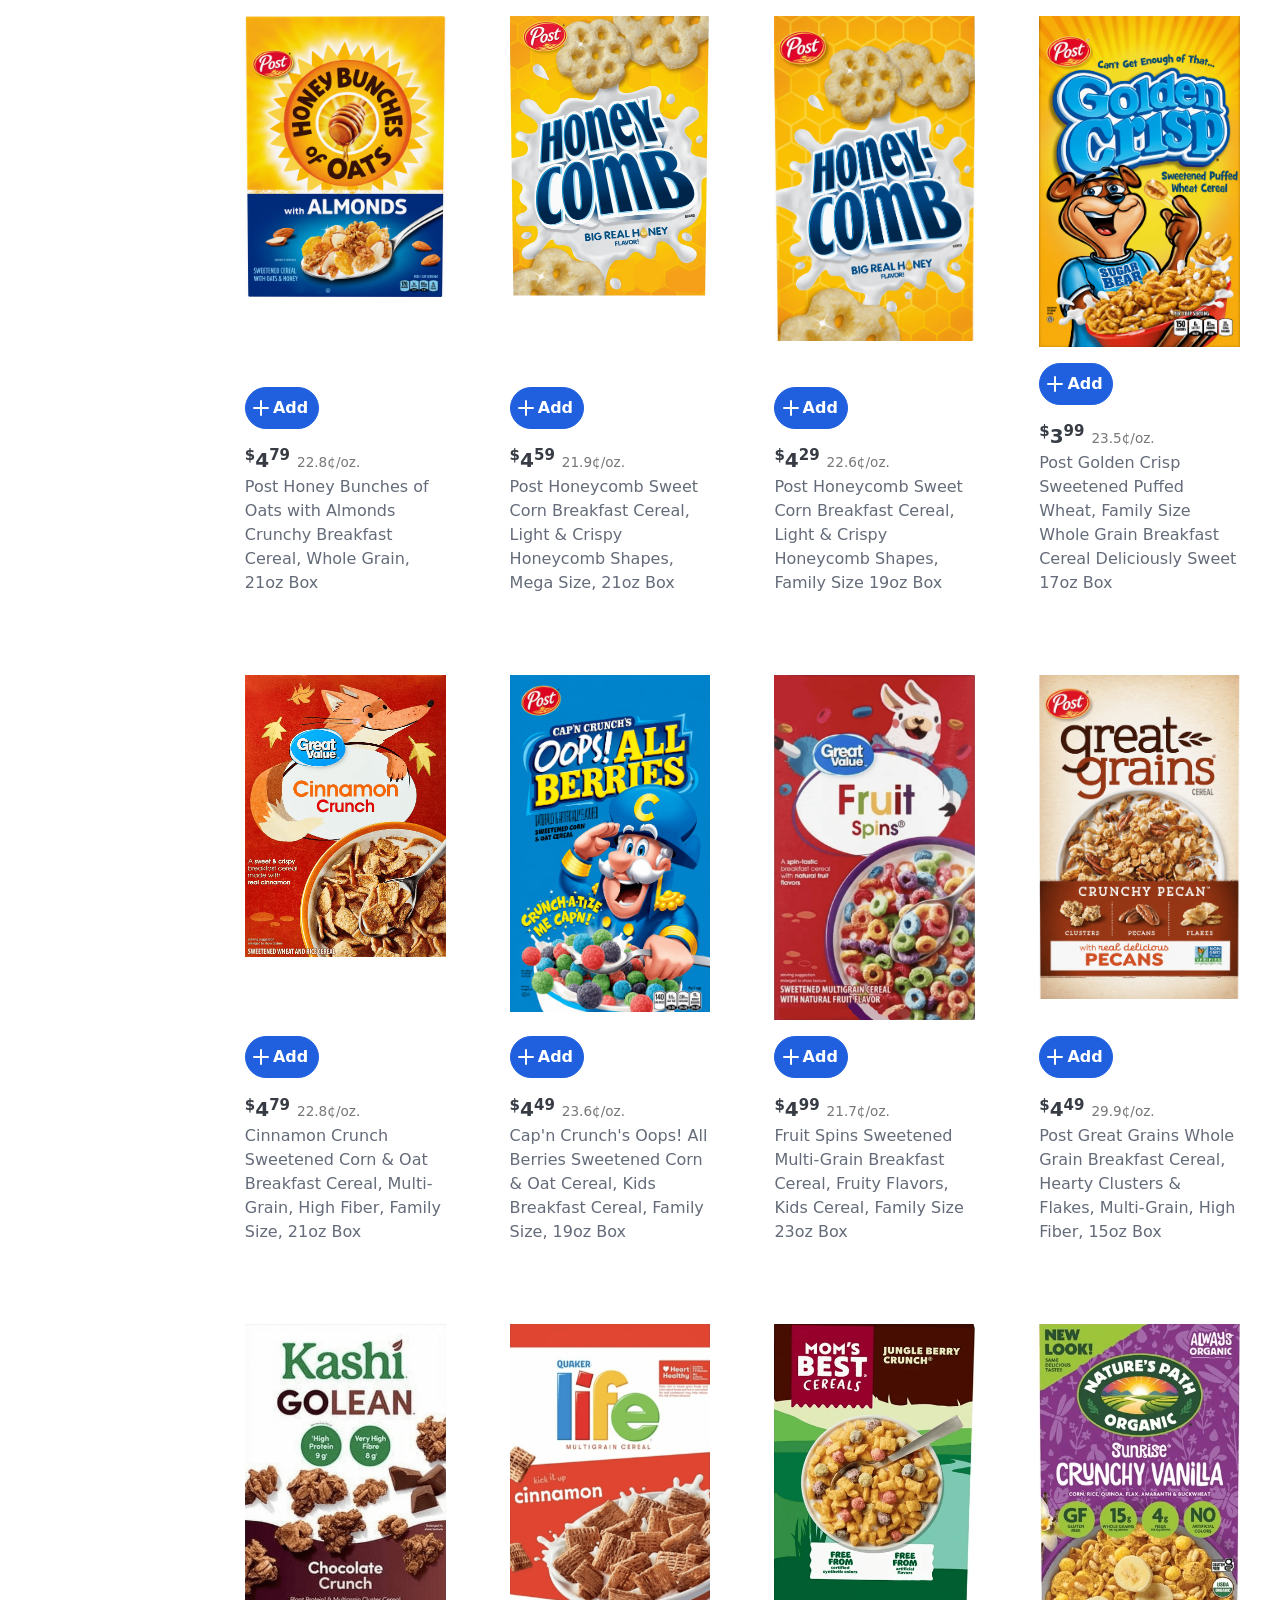
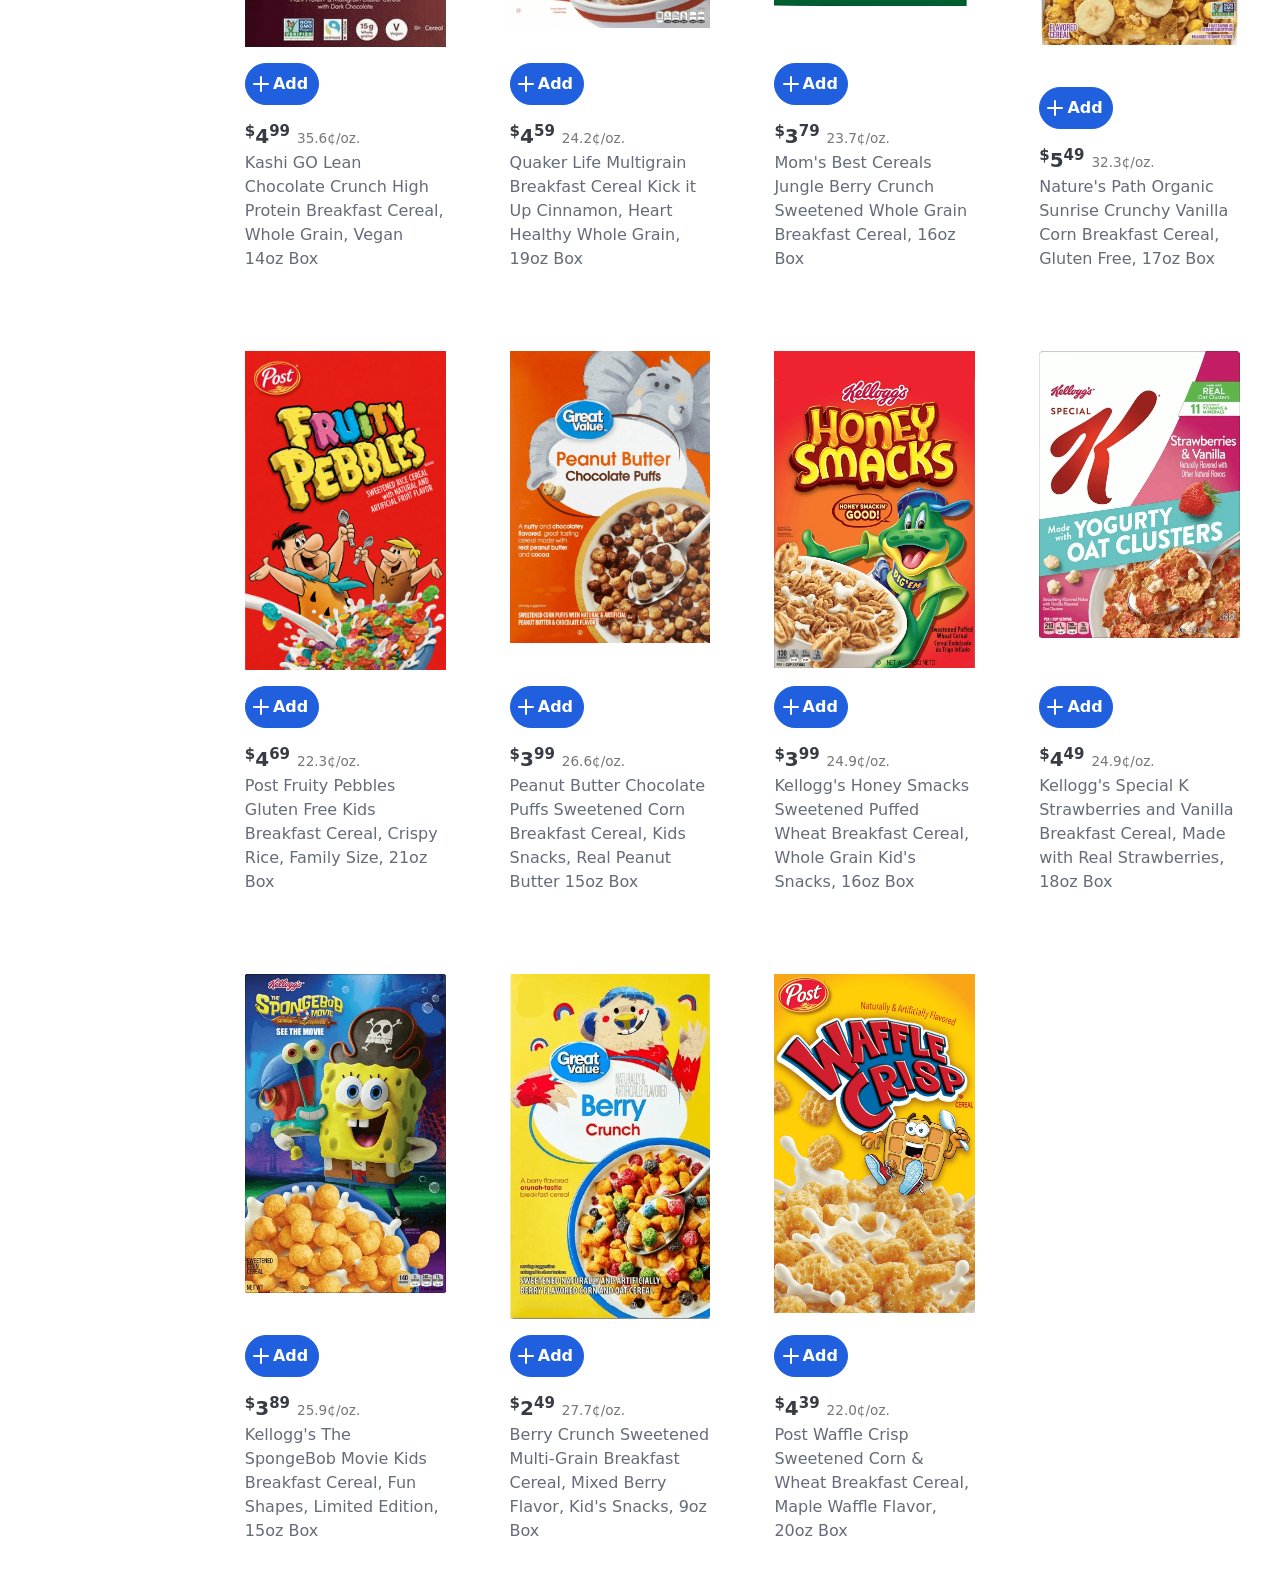
<file: pages/all.html>
<!doctype html>
<html lang="en" data-theme="light">
  <head>
    <meta charset="utf-8">
    <meta name="viewport" content="width=device-width, initial-scale=1">
    <meta name="color-scheme" content="light dark">
    <link rel="stylesheet" href="../css/pico.blue.min.css">
    <link rel="stylesheet" href="../css/custom.css">
    <title>All Products | Cereal Buy</title>
  </head>
  <body>
    <main class="container">
      <section class="autogrid">
        <div>
          <img src="../img/bunches.png" alt="image of a box of Honey Bunches of Oats with Almonds cereal">
          <hgroup>
            <button>
              <svg xmlns="http://www.w3.org/2000/svg" width="24" height="24" viewBox="0 0 24 24" fill="none" stroke="currentColor" stroke-width="2" stroke-linecap="round" stroke-linejoin="round" class="feather feather-plus">
                <line x1="12" y1="5" x2="12" y2="19"></line>
                <line x1="5" y1="12" x2="19" y2="12"></line>
              </svg>
              Add
            </button>
            <p>
              <span class="price">
                <sup>&dollar;</sup>4<sup>79</sup>
              </span>
              <span class="unit">
                  22.8&cent;/oz.
              </span>
            </p>
            <p>Post Honey Bunches of Oats with Almonds Crunchy Breakfast Cereal, Whole Grain, 21oz Box</p>
          </hgroup>
        </div><!--end.bunches-->
        <div>
          <img src="../img/comb10.png" alt="image of a box of Honeycomb cereal">
          <hgroup>
            <button>
              <svg xmlns="http://www.w3.org/2000/svg" width="24" height="24" viewBox="0 0 24 24" fill="none" stroke="currentColor" stroke-width="2" stroke-linecap="round" stroke-linejoin="round" class="feather feather-plus">
                <line x1="12" y1="5" x2="12" y2="19"></line>
                <line x1="5" y1="12" x2="19" y2="12"></line>
              </svg>
              Add
            </button>
            <p>
              <span class="price">
                <sup>&dollar;</sup>4<sup>59</sup>
              </span>
              <span class="unit">
                21.9&cent;/oz.
              </span>
            </p>
            <p>Post Honeycomb Sweet Corn Breakfast Cereal, Light & Crispy Honeycomb Shapes, Mega Size, 21oz Box</p>
          </hgroup>
        </div><!--end.comb10.png-->
        <div>
          <img src="../img/comb19.png" alt="image of a box of Honey Comb cereal">
          <hgroup>
            <button>
              <svg xmlns="http://www.w3.org/2000/svg" width="24" height="24" viewBox="0 0 24 24" fill="none" stroke="currentColor" stroke-width="2" stroke-linecap="round" stroke-linejoin="round" class="feather feather-plus">
                <line x1="12" y1="5" x2="12" y2="19"></line>
                <line x1="5" y1="12" x2="19" y2="12"></line>
              </svg>
              Add
            </button>
            <p>
              <span class="price">
                <sup>&dollar;</sup>4<sup>29</sup>
              </span>
              <span class="unit">
                22.6&cent;/oz.
              </span>
            </p>
            <p>Post Honeycomb Sweet Corn Breakfast Cereal, Light & Crispy Honeycomb Shapes, Family Size 19oz Box</p>
          </hgroup>
        </div><!--end.comb19.png-->
        <div>
          <img src="../img/crisp.png" alt="image of a box of Golden Crisp cereal">
          <hgroup>
            <button>
              <svg xmlns="http://www.w3.org/2000/svg" width="24" height="24" viewBox="0 0 24 24" fill="none" stroke="currentColor" stroke-width="2" stroke-linecap="round" stroke-linejoin="round" class="feather feather-plus">
                <line x1="12" y1="5" x2="12" y2="19"></line>
                <line x1="5" y1="12" x2="19" y2="12"></line>
              </svg>
              Add
            </button>
            <p>
              <span class="price">
                <sup>&dollar;</sup>3<sup>99</sup>
              </span>
              <span class="unit">
                23.5&cent;/oz.
              </span>
            </p>
            <p>Post Golden Crisp Sweetened Puffed Wheat, Family Size Whole Grain Breakfast Cereal Deliciously Sweet 17oz Box</p>
          </hgroup>
        </div><!--end.crisp.png-->
        <!-- 
        -->
        <!--end ofrow1
        -->
        <div>
          <img src="../img/crunch.png" alt="image of a box of Cinnamon Crunch cereal">
          <hgroup>
            <button>
              <svg xmlns="http://www.w3.org/2000/svg" width="24" height="24" viewBox="0 0 24 24" fill="none" stroke="currentColor" stroke-width="2" stroke-linecap="round" stroke-linejoin="round" class="feather feather-plus">
                <line x1="12" y1="5" x2="12" y2="19"></line>
                <line x1="5" y1="12" x2="19" y2="12"></line>
              </svg>
              Add
            </button>
            <p>
              <span class="price">
                <sup>&dollar;</sup>4<sup>79</sup>
              </span>
              <span class="unit">
                22.8&cent;/oz.
              </span>
            </p>
            <p>Cinnamon Crunch Sweetened Corn & Oat Breakfast Cereal, Multi-Grain, High Fiber, Family Size, 21oz Box</p>
          </hgroup>
        </div><!--end.crunch.png-->
        <div>
          <img src="../img/berry.png" alt="image of a box of Cap'n Crunch's Oops! All Berries cereal">
          <hgroup>
            <button>
              <svg xmlns="http://www.w3.org/2000/svg" width="24" height="24" viewBox="0 0 24 24" fill="none" stroke="currentColor" stroke-width="2" stroke-linecap="round" stroke-linejoin="round" class="feather feather-plus">
                <line x1="12" y1="5" x2="12" y2="19"></line>
                <line x1="5" y1="12" x2="19" y2="12"></line>
              </svg>
              Add
            </button>
            <p>
              <span class="price">
                <sup>&dollar;</sup>4<sup>49</sup>
              </span>
              <span class="unit">
                  23.6&cent;/oz.
              </span>
            </p>
            <p>Cap'n Crunch's Oops! All Berries Sweetened Corn & Oat Cereal, Kids Breakfast Cereal, Family Size, 19oz Box</p>
          </hgroup>
        </div><!--end.berry-->
        <div>
          <img src="../img/fruit.png" alt="image of a box of Fruit Spins cereal">
          <hgroup>
            <button>
              <svg xmlns="http://www.w3.org/2000/svg" width="24" height="24" viewBox="0 0 24 24" fill="none" stroke="currentColor" stroke-width="2" stroke-linecap="round" stroke-linejoin="round" class="feather feather-plus">
                <line x1="12" y1="5" x2="12" y2="19"></line>
                <line x1="5" y1="12" x2="19" y2="12"></line>
              </svg>
              Add
            </button>
            <p>
              <span class="price">
                <sup>&dollar;</sup>4<sup>99</sup>
              </span>
              <span class="unit">
                21.7&cent;/oz.
              </span>
            </p>
            <p>Fruit Spins Sweetened Multi-Grain Breakfast Cereal, Fruity Flavors, Kids Cereal, Family Size 23oz Box</p>
          </hgroup>
        </div><!--end.fruit.png-->
        <div>
          <img src="../img/grains.png" alt="image of a box of Great Grains Cereal cereal">
          <hgroup>
            <button>
              <svg xmlns="http://www.w3.org/2000/svg" width="24" height="24" viewBox="0 0 24 24" fill="none" stroke="currentColor" stroke-width="2" stroke-linecap="round" stroke-linejoin="round" class="feather feather-plus">
                <line x1="12" y1="5" x2="12" y2="19"></line>
                <line x1="5" y1="12" x2="19" y2="12"></line>
              </svg>
              Add
            </button>
            <p>
              <span class="price">
                <sup>&dollar;</sup>4<sup>49</sup>
              </span>
              <span class="unit">
                29.9&cent;/oz.
              </span>
            </p>
            <p>Post Great Grains Whole Grain Breakfast Cereal, Hearty Clusters & Flakes, Multi-Grain, High Fiber, 15oz Box</p>
          </hgroup>
        </div><!--end.grains.png-->
        <!--
        -->
        <!--end row2
        -->
        <div>
          <img src="../img/kashi.png" alt="image of a box of Kashi Go Lean Chocolate Crunch cereal">
          <hgroup>
            <button>
              <svg xmlns="http://www.w3.org/2000/svg" width="24" height="24" viewBox="0 0 24 24" fill="none" stroke="currentColor" stroke-width="2" stroke-linecap="round" stroke-linejoin="round" class="feather feather-plus">
                <line x1="12" y1="5" x2="12" y2="19"></line>
                <line x1="5" y1="12" x2="19" y2="12"></line>
              </svg>
              Add
            </button>
            <p>
              <span class="price">
                <sup>&dollar;</sup>4<sup>99</sup>
              </span>
              <span class="unit">
                35.6&cent;/oz.
              </span>
            </p>
            <p>Kashi GO Lean Chocolate Crunch High Protein Breakfast Cereal, Whole Grain, Vegan 14oz Box</p>
          </hgroup>
        </div><!--end.kashi.png-->
        <div>
          <img src="../img/life.png" alt="image of a box of Quaker Life Multigrain Cereal Kick it Up Cinnamon cereal">
          <hgroup>
            <button>
              <svg xmlns="http://www.w3.org/2000/svg" width="24" height="24" viewBox="0 0 24 24" fill="none" stroke="currentColor" stroke-width="2" stroke-linecap="round" stroke-linejoin="round" class="feather feather-plus">
                <line x1="12" y1="5" x2="12" y2="19"></line>
                <line x1="5" y1="12" x2="19" y2="12"></line>
              </svg>
              Add
            </button>
            <p>
              <span class="price">
                <sup>&dollar;</sup>4<sup>59</sup>
              </span>
              <span class="unit">
                24.2&cent;/oz.
              </span>
            </p>
            <p>Quaker Life Multigrain Breakfast Cereal Kick it Up Cinnamon, Heart Healthy Whole Grain, 19oz Box</p>
          </hgroup>
        </div><!--end.life.png-->
        <div>
          <img src="../img/moms.png" alt="image of a box of Mom's Best Cereals Jungle Berry Crunch cereal">
          <hgroup>
            <button>
              <svg xmlns="http://www.w3.org/2000/svg" width="24" height="24" viewBox="0 0 24 24" fill="none" stroke="currentColor" stroke-width="2" stroke-linecap="round" stroke-linejoin="round" class="feather feather-plus">
                <line x1="12" y1="5" x2="12" y2="19"></line>
                <line x1="5" y1="12" x2="19" y2="12"></line>
              </svg>
              Add
            </button>
            <p>
              <span class="price">
                <sup>&dollar;</sup>3<sup>79</sup>
              </span>
              <span class="unit">
                23.7&cent;/oz.
              </span>
            </p>
            <p>Mom's Best Cereals Jungle Berry Crunch Sweetened Whole Grain Breakfast Cereal, 16oz Box</p>
          </hgroup>
        </div><!--end.moms.png-->
        <div>
          <img src="../img/nature.png" alt="image of a box of Nature's Path Organic Sunrise Crunchy Vanilla cereal">
          <hgroup>
            <button>
              <svg xmlns="http://www.w3.org/2000/svg" width="24" height="24" viewBox="0 0 24 24" fill="none" stroke="currentColor" stroke-width="2" stroke-linecap="round" stroke-linejoin="round" class="feather feather-plus">
                <line x1="12" y1="5" x2="12" y2="19"></line>
                <line x1="5" y1="12" x2="19" y2="12"></line>
              </svg>
              Add
            </button>
            <p>
              <span class="price">
                <sup>&dollar;</sup>5<sup>49</sup>
              </span>
              <span class="unit">
                32.3&cent;/oz.
              </span>
            </p>
            <p>Nature's Path Organic Sunrise Crunchy Vanilla Corn Breakfast Cereal, Gluten Free, 17oz Box</p>
          </hgroup>
        </div><!--end.nature.png-->
        <!--
        -->
        <!--end row3
        -->
        <div>
          <img src="../img/pebbles.png" alt="image of a box of Fruity Pebbles cereal">
          <hgroup>
            <button>
              <svg xmlns="http://www.w3.org/2000/svg" width="24" height="24" viewBox="0 0 24 24" fill="none" stroke="currentColor" stroke-width="2" stroke-linecap="round" stroke-linejoin="round" class="feather feather-plus">
                <line x1="12" y1="5" x2="12" y2="19"></line>
                <line x1="5" y1="12" x2="19" y2="12"></line>
              </svg>
              Add
            </button>
            <p>
              <span class="price">
                <sup>&dollar;</sup>4<sup>69</sup>
              </span>
              <span class="unit">
                22.3&cent;/oz.
              </span>
            </p>
            <p>Post Fruity Pebbles Gluten Free Kids Breakfast Cereal, Crispy Rice, Family Size, 21oz Box</p>
          </hgroup>
        </div><!--end.pebbles.png-->
        <div>
          <img src="../img/puffs.png" alt="image of a box of Peanut Butter Chocolate Puffs cereal">
          <hgroup>
            <button>
              <svg xmlns="http://www.w3.org/2000/svg" width="24" height="24" viewBox="0 0 24 24" fill="none" stroke="currentColor" stroke-width="2" stroke-linecap="round" stroke-linejoin="round" class="feather feather-plus">
                <line x1="12" y1="5" x2="12" y2="19"></line>
                <line x1="5" y1="12" x2="19" y2="12"></line>
              </svg>
              Add
            </button>
            <p>
              <span class="price">
                <sup>&dollar;</sup>3<sup>99</sup>
              </span>
              <span class="unit">
                26.6&cent;/oz.
              </span>
            </p>
            <p>Peanut Butter Chocolate Puffs Sweetened Corn Breakfast Cereal, Kids Snacks, Real Peanut Butter 15oz Box</p>
          </hgroup>
        </div><!--end.puffs.png-->
        <div>
          <img src="../img/smacks.png" alt="image of a box of Honey Smacks cereal">
          <hgroup>
            <button>
              <svg xmlns="http://www.w3.org/2000/svg" width="24" height="24" viewBox="0 0 24 24" fill="none" stroke="currentColor" stroke-width="2" stroke-linecap="round" stroke-linejoin="round" class="feather feather-plus">
                <line x1="12" y1="5" x2="12" y2="19"></line>
                <line x1="5" y1="12" x2="19" y2="12"></line>
              </svg>
              Add
            </button>
            <p>
              <span class="price">
                <sup>&dollar;</sup>3<sup>99</sup>
              </span>
              <span class="unit">
                24.9&cent;/oz.
              </span>
            </p>
            <p>Kellogg's Honey Smacks Sweetened Puffed Wheat Breakfast Cereal, Whole Grain Kid's Snacks, 16oz Box</p>
          </hgroup>
        </div><!--end.smacks.png-->
        <div>
          <img src="../img/specialk.png" alt="image of a box of Special-K Strawberries and Vanilla cereal">
          <hgroup>
            <button>
              <svg xmlns="http://www.w3.org/2000/svg" width="24" height="24" viewBox="0 0 24 24" fill="none" stroke="currentColor" stroke-width="2" stroke-linecap="round" stroke-linejoin="round" class="feather feather-plus">
                <line x1="12" y1="5" x2="12" y2="19"></line>
                <line x1="5" y1="12" x2="19" y2="12"></line>
              </svg>
              Add
            </button>
            <p>
              <span class="price">
                <sup>&dollar;</sup>4<sup>49</sup>
              </span>
              <span class="unit">
                24.9&cent;/oz.
              </span>
            </p>
            <p>Kellogg's Special K Strawberries and Vanilla Breakfast Cereal, Made with Real Strawberries, 18oz Box</p>
          </hgroup>
        </div><!--end.specialk.png-->
        <!--
        -->
        <!--end row4
        -->
        <div>
          <img src="../img/sponge.png" alt="image of a box of The Sponge Bob Movie cereal">
          <hgroup>
            <button>
              <svg xmlns="http://www.w3.org/2000/svg" width="24" height="24" viewBox="0 0 24 24" fill="none" stroke="currentColor" stroke-width="2" stroke-linecap="round" stroke-linejoin="round" class="feather feather-plus">
                <line x1="12" y1="5" x2="12" y2="19"></line>
                <line x1="5" y1="12" x2="19" y2="12"></line>
              </svg>
              Add
            </button>
            <p>
              <span class="price">
                <sup>&dollar;</sup>3<sup>89</sup>
              </span>
              <span class="unit">
                25.9&cent;/oz.
              </span>
            </p>
            <p>Kellogg's The SpongeBob Movie Kids Breakfast Cereal, Fun Shapes, Limited Edition, 15oz Box</p>
          </hgroup>
        </div><!--end.sponge.png-->
        <div>
          <img src="../img/value.png" alt="image of a box of Berry Crunch cereal">
          <hgroup>
            <button>
              <svg xmlns="http://www.w3.org/2000/svg" width="24" height="24" viewBox="0 0 24 24" fill="none" stroke="currentColor" stroke-width="2" stroke-linecap="round" stroke-linejoin="round" class="feather feather-plus">
                <line x1="12" y1="5" x2="12" y2="19"></line>
                <line x1="5" y1="12" x2="19" y2="12"></line>
              </svg>
              Add
            </button>
            <p>
              <span class="price">
                <sup>&dollar;</sup>2<sup>49</sup>
              </span>
              <span class="unit">
                27.7&cent;/oz.
              </span>
            </p>
            <p>Berry Crunch Sweetened Multi-Grain Breakfast Cereal, Mixed Berry Flavor, Kid's Snacks, 9oz Box</p>
          </hgroup>
        </div><!--end.value.png-->
        <div>
          <img src="../img/waffle.png" alt="image of a box of Waffle Crisp cereal">
          <hgroup>
            <button>
              <svg xmlns="http://www.w3.org/2000/svg" width="24" height="24" viewBox="0 0 24 24" fill="none" stroke="currentColor" stroke-width="2" stroke-linecap="round" stroke-linejoin="round" class="feather feather-plus">
                <line x1="12" y1="5" x2="12" y2="19"></line>
                <line x1="5" y1="12" x2="19" y2="12"></line>
              </svg>
              Add
            </button>
            <p>
              <span class="price">
                <sup>&dollar;</sup>4<sup>39</sup>
              </span>
              <span class="unit">
                22.0&cent;/oz.
              </span>
            </p>
            <p>Post Waffle Crisp Sweetened Corn & Wheat Breakfast Cereal, Maple Waffle Flavor, 20oz Box</p>
          </hgroup>
        </div><!--end.waffle.png-->
        <!--
        -->
        <!--end row5
        -->
      </section>
    </main>
  </body>
</html>
</file>
<file: css/custom.css>
:root {
  font-size: 16px;
}
nav {
  display: none;
}
main.container {
  padding-left: 16vw;
}
nav ul:last-of-type li {
  padding-right: 5rem;
}
li.cart svg {
  height: 32px;
  width: 32px;
}
p.large {
  font-size: 175%;
  margin: 0 0 2rem 0;
}
section.grid {
}
span.rollback {
  position: relative;
  top: -8px;
  display: flex;
  align-items: center;
  background-color: #DE1C24;
  padding: 2px 12px 1px 4px;
  color: #FFF !important;
  font-size: 90% !important;
  font-weight: 800;
  border-radius: 4px;
}
span.rollback svg {
  width: 18px;
  height: 18px;
}
span.rollback.hidden {
  visibility: hidden;
}
span.rollback.overall {
  background-color: #002D58;
}

section.grid {
  gap: 2vw;
}
section.grid div {
  position: relative;
}
section.grid.relative div {
  display: flex;
  flex-direction: column;
  align-items: flex-start;
  justify-content: space-between;
}
section.grid.relative div img {
  object-position: top;
  height: 480px;
  object-fit: contain;
}
section.grid.fixed div {
  display: flex;
  flex-direction: column;
  align-items: flex-start;
}
section.grid.fixed img {
  max-height: 380px;
  margin: 0 auto;
}
section.grid.fixed div hgroup {
}

section.grid div hgroup {
  display: flex;
  flex-direction: column;
  align-items: flex-start;
}
section button {
  margin: 1rem 0;
  border-radius: 200px;
  display: flex;
  padding-right: .6rem !important;
  padding-left: .2rem !important;
  font-weight: 600;
  --pico-form-element-spacing-vertical: 0.5rem;
  --pico-form-element-spacing-horizontal: 0.5rem;
  /* defaults
  --pico-form-element-spacing-vertical: 0.75rem;
  --pico-form-element-spacing-horizontal: 1rem;
  */
}
.price {
  font-weight: 700;
  font-size: 1.25rem;
}
.price sup {
  font-size: 75%;
  top: -.4rem;
  line-height: 0;
  position: relative;
  vertical-align: baseline;
}
.unit {
  font-size: 85%;
  font-weight: 400;
  color: #777;
}
span.starbox {
  margin: .35rem 0;
  display: flex;
  flex-direction: row;
  gap: .22rem;
}
span.starbox svg {
  width: 18px;
  height: 18px;
  color: #cc851a;
  fill: #ffc220;
}
span.status {
  display: flex;
  background-color: #114ab6;
  padding: 2px 4px;
  color: #FFF !important;
  font-size: 80% !important;
  font-weight: 500;
  margin-bottom: .25rem;
  border-radius: 3px;
}
span.shipping {
  color: #0053e2 !important;
}
span.shipping, span.pickup {
  font-size: 80% !important;
}

section.autogrid {
  display: grid;
  grid-template-columns: repeat(4, 1fr);
  gap: 4rem;
}
section.autogrid > div {
 display: flex;
 flex-direction: column;
 justify-content: space-between;
 align-items: flex-start;
}
section.autogrid img {
  max-height: 415px;
  /* align-self: center; */
}
</file>
<file: css/pico.blue.min.css>
@charset "UTF-8";/*!
 * Pico CSS ✨ v2.1.1 (https://picocss.com)
 * Copyright 2019-2025 - Licensed under MIT
 */:host,:root{--pico-font-family-emoji:"Apple Color Emoji","Segoe UI Emoji","Segoe UI Symbol","Noto Color Emoji";--pico-font-family-sans-serif:system-ui,"Segoe UI",Roboto,Oxygen,Ubuntu,Cantarell,Helvetica,Arial,"Helvetica Neue",sans-serif,var(--pico-font-family-emoji);--pico-font-family-monospace:ui-monospace,SFMono-Regular,"SF Mono",Menlo,Consolas,"Liberation Mono",monospace,var(--pico-font-family-emoji);--pico-font-family:var(--pico-font-family-sans-serif);--pico-line-height:1.5;--pico-font-weight:400;--pico-font-size:100%;--pico-text-underline-offset:0.1rem;--pico-border-radius:0.25rem;--pico-border-width:0.0625rem;--pico-outline-width:0.125rem;--pico-transition:0.2s ease-in-out;--pico-spacing:1rem;--pico-typography-spacing-vertical:1rem;--pico-block-spacing-vertical:var(--pico-spacing);--pico-block-spacing-horizontal:var(--pico-spacing);--pico-grid-column-gap:var(--pico-spacing);--pico-grid-row-gap:var(--pico-spacing);--pico-form-element-spacing-vertical:0.75rem;--pico-form-element-spacing-horizontal:1rem;--pico-group-box-shadow:0 0 0 rgba(0, 0, 0, 0);--pico-group-box-shadow-focus-with-button:0 0 0 var(--pico-outline-width) var(--pico-primary-focus);--pico-group-box-shadow-focus-with-input:0 0 0 0.0625rem var(--pico-form-element-border-color);--pico-modal-overlay-backdrop-filter:blur(0.375rem);--pico-nav-element-spacing-vertical:1rem;--pico-nav-element-spacing-horizontal:0.5rem;--pico-nav-link-spacing-vertical:0.5rem;--pico-nav-link-spacing-horizontal:0.5rem;--pico-nav-breadcrumb-divider:">";--pico-icon-checkbox:url("data:image/svg+xml,%3Csvg xmlns='http://www.w3.org/2000/svg' width='24' height='24' viewBox='0 0 24 24' fill='none' stroke='rgb(255, 255, 255)' stroke-width='4' stroke-linecap='round' stroke-linejoin='round'%3E%3Cpolyline points='20 6 9 17 4 12'%3E%3C/polyline%3E%3C/svg%3E");--pico-icon-minus:url("data:image/svg+xml,%3Csvg xmlns='http://www.w3.org/2000/svg' width='24' height='24' viewBox='0 0 24 24' fill='none' stroke='rgb(255, 255, 255)' stroke-width='4' stroke-linecap='round' stroke-linejoin='round'%3E%3Cline x1='5' y1='12' x2='19' y2='12'%3E%3C/line%3E%3C/svg%3E");--pico-icon-chevron:url("data:image/svg+xml,%3Csvg xmlns='http://www.w3.org/2000/svg' width='24' height='24' viewBox='0 0 24 24' fill='none' stroke='rgb(136, 145, 164)' stroke-width='2' stroke-linecap='round' stroke-linejoin='round'%3E%3Cpolyline points='6 9 12 15 18 9'%3E%3C/polyline%3E%3C/svg%3E");--pico-icon-date:url("data:image/svg+xml,%3Csvg xmlns='http://www.w3.org/2000/svg' width='24' height='24' viewBox='0 0 24 24' fill='none' stroke='rgb(136, 145, 164)' stroke-width='2' stroke-linecap='round' stroke-linejoin='round'%3E%3Crect x='3' y='4' width='18' height='18' rx='2' ry='2'%3E%3C/rect%3E%3Cline x1='16' y1='2' x2='16' y2='6'%3E%3C/line%3E%3Cline x1='8' y1='2' x2='8' y2='6'%3E%3C/line%3E%3Cline x1='3' y1='10' x2='21' y2='10'%3E%3C/line%3E%3C/svg%3E");--pico-icon-time:url("data:image/svg+xml,%3Csvg xmlns='http://www.w3.org/2000/svg' width='24' height='24' viewBox='0 0 24 24' fill='none' stroke='rgb(136, 145, 164)' stroke-width='2' stroke-linecap='round' stroke-linejoin='round'%3E%3Ccircle cx='12' cy='12' r='10'%3E%3C/circle%3E%3Cpolyline points='12 6 12 12 16 14'%3E%3C/polyline%3E%3C/svg%3E");--pico-icon-search:url("data:image/svg+xml,%3Csvg xmlns='http://www.w3.org/2000/svg' width='24' height='24' viewBox='0 0 24 24' fill='none' stroke='rgb(136, 145, 164)' stroke-width='1.5' stroke-linecap='round' stroke-linejoin='round'%3E%3Ccircle cx='11' cy='11' r='8'%3E%3C/circle%3E%3Cline x1='21' y1='21' x2='16.65' y2='16.65'%3E%3C/line%3E%3C/svg%3E");--pico-icon-close:url("data:image/svg+xml,%3Csvg xmlns='http://www.w3.org/2000/svg' width='24' height='24' viewBox='0 0 24 24' fill='none' stroke='rgb(136, 145, 164)' stroke-width='3' stroke-linecap='round' stroke-linejoin='round'%3E%3Cline x1='18' y1='6' x2='6' y2='18'%3E%3C/line%3E%3Cline x1='6' y1='6' x2='18' y2='18'%3E%3C/line%3E%3C/svg%3E");--pico-icon-loading:url("data:image/svg+xml,%3Csvg fill='none' height='24' width='24' viewBox='0 0 24 24' xmlns='http://www.w3.org/2000/svg' %3E%3Cstyle%3E g %7B animation: rotate 2s linear infinite; transform-origin: center center; %7D circle %7B stroke-dasharray: 75,100; stroke-dashoffset: -5; animation: dash 1.5s ease-in-out infinite; stroke-linecap: round; %7D @keyframes rotate %7B 0%25 %7B transform: rotate(0deg); %7D 100%25 %7B transform: rotate(360deg); %7D %7D @keyframes dash %7B 0%25 %7B stroke-dasharray: 1,100; stroke-dashoffset: 0; %7D 50%25 %7B stroke-dasharray: 44.5,100; stroke-dashoffset: -17.5; %7D 100%25 %7B stroke-dasharray: 44.5,100; stroke-dashoffset: -62; %7D %7D %3C/style%3E%3Cg%3E%3Ccircle cx='12' cy='12' r='10' fill='none' stroke='rgb(136, 145, 164)' stroke-width='4' /%3E%3C/g%3E%3C/svg%3E")}@media (min-width:576px){:host,:root{--pico-font-size:106.25%}}@media (min-width:768px){:host,:root{--pico-font-size:112.5%}}@media (min-width:1024px){:host,:root{--pico-font-size:118.75%}}@media (min-width:1280px){:host,:root{--pico-font-size:125%}}@media (min-width:1536px){:host,:root{--pico-font-size:131.25%}}a{--pico-text-decoration:underline}a.contrast,a.secondary{--pico-text-decoration:underline}small{--pico-font-size:0.875em}h1,h2,h3,h4,h5,h6{--pico-font-weight:700}h1{--pico-font-size:2rem;--pico-line-height:1.125;--pico-typography-spacing-top:3rem}h2{--pico-font-size:1.75rem;--pico-line-height:1.15;--pico-typography-spacing-top:2.625rem}h3{--pico-font-size:1.5rem;--pico-line-height:1.175;--pico-typography-spacing-top:2.25rem}h4{--pico-font-size:1.25rem;--pico-line-height:1.2;--pico-typography-spacing-top:1.874rem}h5{--pico-font-size:1.125rem;--pico-line-height:1.225;--pico-typography-spacing-top:1.6875rem}h6{--pico-font-size:1rem;--pico-line-height:1.25;--pico-typography-spacing-top:1.5rem}tfoot td,tfoot th,thead td,thead th{--pico-font-weight:600;--pico-border-width:0.1875rem}code,kbd,pre,samp{--pico-font-family:var(--pico-font-family-monospace)}kbd{--pico-font-weight:bolder}:where(select,textarea),input:not([type=submit],[type=button],[type=reset],[type=checkbox],[type=radio],[type=file]){--pico-outline-width:0.0625rem}[type=search]{--pico-border-radius:5rem}[type=checkbox],[type=radio]{--pico-border-width:0.125rem}[type=checkbox][role=switch]{--pico-border-width:0.1875rem}details.dropdown summary:not([role=button]){--pico-outline-width:0.0625rem}nav details.dropdown summary:focus-visible{--pico-outline-width:0.125rem}[role=search]{--pico-border-radius:5rem}[role=group]:has(button.secondary:focus,[type=submit].secondary:focus,[type=button].secondary:focus,[role=button].secondary:focus),[role=search]:has(button.secondary:focus,[type=submit].secondary:focus,[type=button].secondary:focus,[role=button].secondary:focus){--pico-group-box-shadow-focus-with-button:0 0 0 var(--pico-outline-width) var(--pico-secondary-focus)}[role=group]:has(button.contrast:focus,[type=submit].contrast:focus,[type=button].contrast:focus,[role=button].contrast:focus),[role=search]:has(button.contrast:focus,[type=submit].contrast:focus,[type=button].contrast:focus,[role=button].contrast:focus){--pico-group-box-shadow-focus-with-button:0 0 0 var(--pico-outline-width) var(--pico-contrast-focus)}[role=group] [role=button],[role=group] [type=button],[role=group] [type=submit],[role=group] button,[role=search] [role=button],[role=search] [type=button],[role=search] [type=submit],[role=search] button{--pico-form-element-spacing-horizontal:2rem}details summary[role=button]:not(.outline)::after{filter:brightness(0) invert(1)}[aria-busy=true]:not(input,select,textarea):is(button,[type=submit],[type=button],[type=reset],[role=button]):not(.outline)::before{filter:brightness(0) invert(1)}:host(:not([data-theme=dark])),:root:not([data-theme=dark]),[data-theme=light]{color-scheme:light;--pico-background-color:#fff;--pico-color:#373c44;--pico-text-selection-color:rgba(116, 139, 248, 0.25);--pico-muted-color:#646b79;--pico-muted-border-color:rgb(231, 234, 239.5);--pico-primary:#2060df;--pico-primary-background:#2060df;--pico-primary-border:var(--pico-primary-background);--pico-primary-underline:rgba(32, 96, 223, 0.5);--pico-primary-hover:#184eb8;--pico-primary-hover-background:#1d59d0;--pico-primary-hover-border:var(--pico-primary-hover-background);--pico-primary-hover-underline:var(--pico-primary-hover);--pico-primary-focus:rgba(116, 139, 248, 0.5);--pico-primary-inverse:#fff;--pico-secondary:#5d6b89;--pico-secondary-background:#525f7a;--pico-secondary-border:var(--pico-secondary-background);--pico-secondary-underline:rgba(93, 107, 137, 0.5);--pico-secondary-hover:#48536b;--pico-secondary-hover-background:#48536b;--pico-secondary-hover-border:var(--pico-secondary-hover-background);--pico-secondary-hover-underline:var(--pico-secondary-hover);--pico-secondary-focus:rgba(93, 107, 137, 0.25);--pico-secondary-inverse:#fff;--pico-contrast:#181c25;--pico-contrast-background:#181c25;--pico-contrast-border:var(--pico-contrast-background);--pico-contrast-underline:rgba(24, 28, 37, 0.5);--pico-contrast-hover:#000;--pico-contrast-hover-background:#000;--pico-contrast-hover-border:var(--pico-contrast-hover-background);--pico-contrast-hover-underline:var(--pico-secondary-hover);--pico-contrast-focus:rgba(93, 107, 137, 0.25);--pico-contrast-inverse:#fff;--pico-box-shadow:0.0145rem 0.029rem 0.174rem rgba(129, 145, 181, 0.01698),0.0335rem 0.067rem 0.402rem rgba(129, 145, 181, 0.024),0.0625rem 0.125rem 0.75rem rgba(129, 145, 181, 0.03),0.1125rem 0.225rem 1.35rem rgba(129, 145, 181, 0.036),0.2085rem 0.417rem 2.502rem rgba(129, 145, 181, 0.04302),0.5rem 1rem 6rem rgba(129, 145, 181, 0.06),0 0 0 0.0625rem rgba(129, 145, 181, 0.015);--pico-h1-color:#2d3138;--pico-h2-color:#373c44;--pico-h3-color:#424751;--pico-h4-color:#4d535e;--pico-h5-color:#5c6370;--pico-h6-color:#646b79;--pico-mark-background-color:rgb(252.5, 230.5, 191.5);--pico-mark-color:#0f1114;--pico-ins-color:rgb(28.5, 105.5, 84);--pico-del-color:rgb(136, 56.5, 53);--pico-blockquote-border-color:var(--pico-muted-border-color);--pico-blockquote-footer-color:var(--pico-muted-color);--pico-button-box-shadow:0 0 0 rgba(0, 0, 0, 0);--pico-button-hover-box-shadow:0 0 0 rgba(0, 0, 0, 0);--pico-table-border-color:var(--pico-muted-border-color);--pico-table-row-stripped-background-color:rgba(111, 120, 135, 0.0375);--pico-code-background-color:rgb(243, 244.5, 246.75);--pico-code-color:#646b79;--pico-code-kbd-background-color:var(--pico-color);--pico-code-kbd-color:var(--pico-background-color);--pico-form-element-background-color:rgb(251, 251.5, 252.25);--pico-form-element-selected-background-color:#dfe3eb;--pico-form-element-border-color:#cfd5e2;--pico-form-element-color:#23262c;--pico-form-element-placeholder-color:var(--pico-muted-color);--pico-form-element-active-background-color:#fff;--pico-form-element-active-border-color:var(--pico-primary-border);--pico-form-element-focus-color:var(--pico-primary-border);--pico-form-element-disabled-opacity:0.5;--pico-form-element-invalid-border-color:rgb(183.5, 105.5, 106.5);--pico-form-element-invalid-active-border-color:rgb(200.25, 79.25, 72.25);--pico-form-element-invalid-focus-color:var(--pico-form-element-invalid-active-border-color);--pico-form-element-valid-border-color:rgb(76, 154.5, 137.5);--pico-form-element-valid-active-border-color:rgb(39, 152.75, 118.75);--pico-form-element-valid-focus-color:var(--pico-form-element-valid-active-border-color);--pico-switch-background-color:#bfc7d9;--pico-switch-checked-background-color:var(--pico-primary-background);--pico-switch-color:#fff;--pico-switch-thumb-box-shadow:0 0 0 rgba(0, 0, 0, 0);--pico-range-border-color:#dfe3eb;--pico-range-active-border-color:#bfc7d9;--pico-range-thumb-border-color:var(--pico-background-color);--pico-range-thumb-color:var(--pico-secondary-background);--pico-range-thumb-active-color:var(--pico-primary-background);--pico-accordion-border-color:var(--pico-muted-border-color);--pico-accordion-active-summary-color:var(--pico-primary-hover);--pico-accordion-close-summary-color:var(--pico-color);--pico-accordion-open-summary-color:var(--pico-muted-color);--pico-card-background-color:var(--pico-background-color);--pico-card-border-color:var(--pico-muted-border-color);--pico-card-box-shadow:var(--pico-box-shadow);--pico-card-sectioning-background-color:rgb(251, 251.5, 252.25);--pico-dropdown-background-color:#fff;--pico-dropdown-border-color:#eff1f4;--pico-dropdown-box-shadow:var(--pico-box-shadow);--pico-dropdown-color:var(--pico-color);--pico-dropdown-hover-background-color:#eff1f4;--pico-loading-spinner-opacity:0.5;--pico-modal-overlay-background-color:rgba(232, 234, 237, 0.75);--pico-progress-background-color:#dfe3eb;--pico-progress-color:var(--pico-primary-background);--pico-tooltip-background-color:var(--pico-contrast-background);--pico-tooltip-color:var(--pico-contrast-inverse);--pico-icon-valid:url("data:image/svg+xml,%3Csvg xmlns='http://www.w3.org/2000/svg' width='24' height='24' viewBox='0 0 24 24' fill='none' stroke='rgb(76, 154.5, 137.5)' stroke-width='2' stroke-linecap='round' stroke-linejoin='round'%3E%3Cpolyline points='20 6 9 17 4 12'%3E%3C/polyline%3E%3C/svg%3E");--pico-icon-invalid:url("data:image/svg+xml,%3Csvg xmlns='http://www.w3.org/2000/svg' width='24' height='24' viewBox='0 0 24 24' fill='none' stroke='rgb(200.25, 79.25, 72.25)' stroke-width='2' stroke-linecap='round' stroke-linejoin='round'%3E%3Ccircle cx='12' cy='12' r='10'%3E%3C/circle%3E%3Cline x1='12' y1='8' x2='12' y2='12'%3E%3C/line%3E%3Cline x1='12' y1='16' x2='12.01' y2='16'%3E%3C/line%3E%3C/svg%3E")}:host(:not([data-theme=dark])) input:is([type=submit],[type=button],[type=reset],[type=checkbox],[type=radio],[type=file]),:root:not([data-theme=dark]) input:is([type=submit],[type=button],[type=reset],[type=checkbox],[type=radio],[type=file]),[data-theme=light] input:is([type=submit],[type=button],[type=reset],[type=checkbox],[type=radio],[type=file]){--pico-form-element-focus-color:var(--pico-primary-focus)}@media only screen and (prefers-color-scheme:dark){:host(:not([data-theme])),:root:not([data-theme]){color-scheme:dark;--pico-background-color:rgb(19, 22.5, 30.5);--pico-color:#c2c7d0;--pico-text-selection-color:rgba(137, 153, 249, 0.1875);--pico-muted-color:#7b8495;--pico-muted-border-color:#202632;--pico-primary:#8999f9;--pico-primary-background:#2060df;--pico-primary-border:var(--pico-primary-background);--pico-primary-underline:rgba(137, 153, 249, 0.5);--pico-primary-hover:#aeb5fb;--pico-primary-hover-background:#3c71f7;--pico-primary-hover-border:var(--pico-primary-hover-background);--pico-primary-hover-underline:var(--pico-primary-hover);--pico-primary-focus:rgba(137, 153, 249, 0.375);--pico-primary-inverse:#fff;--pico-secondary:#969eaf;--pico-secondary-background:#525f7a;--pico-secondary-border:var(--pico-secondary-background);--pico-secondary-underline:rgba(150, 158, 175, 0.5);--pico-secondary-hover:#b3b9c5;--pico-secondary-hover-background:#5d6b89;--pico-secondary-hover-border:var(--pico-secondary-hover-background);--pico-secondary-hover-underline:var(--pico-secondary-hover);--pico-secondary-focus:rgba(144, 158, 190, 0.25);--pico-secondary-inverse:#fff;--pico-contrast:#dfe3eb;--pico-contrast-background:#eff1f4;--pico-contrast-border:var(--pico-contrast-background);--pico-contrast-underline:rgba(223, 227, 235, 0.5);--pico-contrast-hover:#fff;--pico-contrast-hover-background:#fff;--pico-contrast-hover-border:var(--pico-contrast-hover-background);--pico-contrast-hover-underline:var(--pico-contrast-hover);--pico-contrast-focus:rgba(207, 213, 226, 0.25);--pico-contrast-inverse:#000;--pico-box-shadow:0.0145rem 0.029rem 0.174rem rgba(7, 8.5, 12, 0.01698),0.0335rem 0.067rem 0.402rem rgba(7, 8.5, 12, 0.024),0.0625rem 0.125rem 0.75rem rgba(7, 8.5, 12, 0.03),0.1125rem 0.225rem 1.35rem rgba(7, 8.5, 12, 0.036),0.2085rem 0.417rem 2.502rem rgba(7, 8.5, 12, 0.04302),0.5rem 1rem 6rem rgba(7, 8.5, 12, 0.06),0 0 0 0.0625rem rgba(7, 8.5, 12, 0.015);--pico-h1-color:#f0f1f3;--pico-h2-color:#e0e3e7;--pico-h3-color:#c2c7d0;--pico-h4-color:#b3b9c5;--pico-h5-color:#a4acba;--pico-h6-color:#8891a4;--pico-mark-background-color:#014063;--pico-mark-color:#fff;--pico-ins-color:#62af9a;--pico-del-color:rgb(205.5, 126, 123);--pico-blockquote-border-color:var(--pico-muted-border-color);--pico-blockquote-footer-color:var(--pico-muted-color);--pico-button-box-shadow:0 0 0 rgba(0, 0, 0, 0);--pico-button-hover-box-shadow:0 0 0 rgba(0, 0, 0, 0);--pico-table-border-color:var(--pico-muted-border-color);--pico-table-row-stripped-background-color:rgba(111, 120, 135, 0.0375);--pico-code-background-color:rgb(26, 30.5, 40.25);--pico-code-color:#8891a4;--pico-code-kbd-background-color:var(--pico-color);--pico-code-kbd-color:var(--pico-background-color);--pico-form-element-background-color:rgb(28, 33, 43.5);--pico-form-element-selected-background-color:#2a3140;--pico-form-element-border-color:#2a3140;--pico-form-element-color:#e0e3e7;--pico-form-element-placeholder-color:#8891a4;--pico-form-element-active-background-color:rgb(26, 30.5, 40.25);--pico-form-element-active-border-color:var(--pico-primary-border);--pico-form-element-focus-color:var(--pico-primary-border);--pico-form-element-disabled-opacity:0.5;--pico-form-element-invalid-border-color:rgb(149.5, 74, 80);--pico-form-element-invalid-active-border-color:rgb(183.25, 63.5, 59);--pico-form-element-invalid-focus-color:var(--pico-form-element-invalid-active-border-color);--pico-form-element-valid-border-color:#2a7b6f;--pico-form-element-valid-active-border-color:rgb(22, 137, 105.5);--pico-form-element-valid-focus-color:var(--pico-form-element-valid-active-border-color);--pico-switch-background-color:#333c4e;--pico-switch-checked-background-color:var(--pico-primary-background);--pico-switch-color:#fff;--pico-switch-thumb-box-shadow:0 0 0 rgba(0, 0, 0, 0);--pico-range-border-color:#202632;--pico-range-active-border-color:#2a3140;--pico-range-thumb-border-color:var(--pico-background-color);--pico-range-thumb-color:var(--pico-secondary-background);--pico-range-thumb-active-color:var(--pico-primary-background);--pico-accordion-border-color:var(--pico-muted-border-color);--pico-accordion-active-summary-color:var(--pico-primary-hover);--pico-accordion-close-summary-color:var(--pico-color);--pico-accordion-open-summary-color:var(--pico-muted-color);--pico-card-background-color:#181c25;--pico-card-border-color:var(--pico-card-background-color);--pico-card-box-shadow:var(--pico-box-shadow);--pico-card-sectioning-background-color:rgb(26, 30.5, 40.25);--pico-dropdown-background-color:#181c25;--pico-dropdown-border-color:#202632;--pico-dropdown-box-shadow:var(--pico-box-shadow);--pico-dropdown-color:var(--pico-color);--pico-dropdown-hover-background-color:#202632;--pico-loading-spinner-opacity:0.5;--pico-modal-overlay-background-color:rgba(7.5, 8.5, 10, 0.75);--pico-progress-background-color:#202632;--pico-progress-color:var(--pico-primary-background);--pico-tooltip-background-color:var(--pico-contrast-background);--pico-tooltip-color:var(--pico-contrast-inverse);--pico-icon-valid:url("data:image/svg+xml,%3Csvg xmlns='http://www.w3.org/2000/svg' width='24' height='24' viewBox='0 0 24 24' fill='none' stroke='rgb(42, 123, 111)' stroke-width='2' stroke-linecap='round' stroke-linejoin='round'%3E%3Cpolyline points='20 6 9 17 4 12'%3E%3C/polyline%3E%3C/svg%3E");--pico-icon-invalid:url("data:image/svg+xml,%3Csvg xmlns='http://www.w3.org/2000/svg' width='24' height='24' viewBox='0 0 24 24' fill='none' stroke='rgb(149.5, 74, 80)' stroke-width='2' stroke-linecap='round' stroke-linejoin='round'%3E%3Ccircle cx='12' cy='12' r='10'%3E%3C/circle%3E%3Cline x1='12' y1='8' x2='12' y2='12'%3E%3C/line%3E%3Cline x1='12' y1='16' x2='12.01' y2='16'%3E%3C/line%3E%3C/svg%3E")}:host(:not([data-theme])) input:is([type=submit],[type=button],[type=reset],[type=checkbox],[type=radio],[type=file]),:root:not([data-theme]) input:is([type=submit],[type=button],[type=reset],[type=checkbox],[type=radio],[type=file]){--pico-form-element-focus-color:var(--pico-primary-focus)}:host(:not([data-theme])) details summary[role=button].contrast:not(.outline)::after,:root:not([data-theme]) details summary[role=button].contrast:not(.outline)::after{filter:brightness(0)}:host(:not([data-theme])) [aria-busy=true]:not(input,select,textarea).contrast:is(button,[type=submit],[type=button],[type=reset],[role=button]):not(.outline)::before,:root:not([data-theme]) [aria-busy=true]:not(input,select,textarea).contrast:is(button,[type=submit],[type=button],[type=reset],[role=button]):not(.outline)::before{filter:brightness(0)}}[data-theme=dark]{color-scheme:dark;--pico-background-color:rgb(19, 22.5, 30.5);--pico-color:#c2c7d0;--pico-text-selection-color:rgba(137, 153, 249, 0.1875);--pico-muted-color:#7b8495;--pico-muted-border-color:#202632;--pico-primary:#8999f9;--pico-primary-background:#2060df;--pico-primary-border:var(--pico-primary-background);--pico-primary-underline:rgba(137, 153, 249, 0.5);--pico-primary-hover:#aeb5fb;--pico-primary-hover-background:#3c71f7;--pico-primary-hover-border:var(--pico-primary-hover-background);--pico-primary-hover-underline:var(--pico-primary-hover);--pico-primary-focus:rgba(137, 153, 249, 0.375);--pico-primary-inverse:#fff;--pico-secondary:#969eaf;--pico-secondary-background:#525f7a;--pico-secondary-border:var(--pico-secondary-background);--pico-secondary-underline:rgba(150, 158, 175, 0.5);--pico-secondary-hover:#b3b9c5;--pico-secondary-hover-background:#5d6b89;--pico-secondary-hover-border:var(--pico-secondary-hover-background);--pico-secondary-hover-underline:var(--pico-secondary-hover);--pico-secondary-focus:rgba(144, 158, 190, 0.25);--pico-secondary-inverse:#fff;--pico-contrast:#dfe3eb;--pico-contrast-background:#eff1f4;--pico-contrast-border:var(--pico-contrast-background);--pico-contrast-underline:rgba(223, 227, 235, 0.5);--pico-contrast-hover:#fff;--pico-contrast-hover-background:#fff;--pico-contrast-hover-border:var(--pico-contrast-hover-background);--pico-contrast-hover-underline:var(--pico-contrast-hover);--pico-contrast-focus:rgba(207, 213, 226, 0.25);--pico-contrast-inverse:#000;--pico-box-shadow:0.0145rem 0.029rem 0.174rem rgba(7, 8.5, 12, 0.01698),0.0335rem 0.067rem 0.402rem rgba(7, 8.5, 12, 0.024),0.0625rem 0.125rem 0.75rem rgba(7, 8.5, 12, 0.03),0.1125rem 0.225rem 1.35rem rgba(7, 8.5, 12, 0.036),0.2085rem 0.417rem 2.502rem rgba(7, 8.5, 12, 0.04302),0.5rem 1rem 6rem rgba(7, 8.5, 12, 0.06),0 0 0 0.0625rem rgba(7, 8.5, 12, 0.015);--pico-h1-color:#f0f1f3;--pico-h2-color:#e0e3e7;--pico-h3-color:#c2c7d0;--pico-h4-color:#b3b9c5;--pico-h5-color:#a4acba;--pico-h6-color:#8891a4;--pico-mark-background-color:#014063;--pico-mark-color:#fff;--pico-ins-color:#62af9a;--pico-del-color:rgb(205.5, 126, 123);--pico-blockquote-border-color:var(--pico-muted-border-color);--pico-blockquote-footer-color:var(--pico-muted-color);--pico-button-box-shadow:0 0 0 rgba(0, 0, 0, 0);--pico-button-hover-box-shadow:0 0 0 rgba(0, 0, 0, 0);--pico-table-border-color:var(--pico-muted-border-color);--pico-table-row-stripped-background-color:rgba(111, 120, 135, 0.0375);--pico-code-background-color:rgb(26, 30.5, 40.25);--pico-code-color:#8891a4;--pico-code-kbd-background-color:var(--pico-color);--pico-code-kbd-color:var(--pico-background-color);--pico-form-element-background-color:rgb(28, 33, 43.5);--pico-form-element-selected-background-color:#2a3140;--pico-form-element-border-color:#2a3140;--pico-form-element-color:#e0e3e7;--pico-form-element-placeholder-color:#8891a4;--pico-form-element-active-background-color:rgb(26, 30.5, 40.25);--pico-form-element-active-border-color:var(--pico-primary-border);--pico-form-element-focus-color:var(--pico-primary-border);--pico-form-element-disabled-opacity:0.5;--pico-form-element-invalid-border-color:rgb(149.5, 74, 80);--pico-form-element-invalid-active-border-color:rgb(183.25, 63.5, 59);--pico-form-element-invalid-focus-color:var(--pico-form-element-invalid-active-border-color);--pico-form-element-valid-border-color:#2a7b6f;--pico-form-element-valid-active-border-color:rgb(22, 137, 105.5);--pico-form-element-valid-focus-color:var(--pico-form-element-valid-active-border-color);--pico-switch-background-color:#333c4e;--pico-switch-checked-background-color:var(--pico-primary-background);--pico-switch-color:#fff;--pico-switch-thumb-box-shadow:0 0 0 rgba(0, 0, 0, 0);--pico-range-border-color:#202632;--pico-range-active-border-color:#2a3140;--pico-range-thumb-border-color:var(--pico-background-color);--pico-range-thumb-color:var(--pico-secondary-background);--pico-range-thumb-active-color:var(--pico-primary-background);--pico-accordion-border-color:var(--pico-muted-border-color);--pico-accordion-active-summary-color:var(--pico-primary-hover);--pico-accordion-close-summary-color:var(--pico-color);--pico-accordion-open-summary-color:var(--pico-muted-color);--pico-card-background-color:#181c25;--pico-card-border-color:var(--pico-card-background-color);--pico-card-box-shadow:var(--pico-box-shadow);--pico-card-sectioning-background-color:rgb(26, 30.5, 40.25);--pico-dropdown-background-color:#181c25;--pico-dropdown-border-color:#202632;--pico-dropdown-box-shadow:var(--pico-box-shadow);--pico-dropdown-color:var(--pico-color);--pico-dropdown-hover-background-color:#202632;--pico-loading-spinner-opacity:0.5;--pico-modal-overlay-background-color:rgba(7.5, 8.5, 10, 0.75);--pico-progress-background-color:#202632;--pico-progress-color:var(--pico-primary-background);--pico-tooltip-background-color:var(--pico-contrast-background);--pico-tooltip-color:var(--pico-contrast-inverse);--pico-icon-valid:url("data:image/svg+xml,%3Csvg xmlns='http://www.w3.org/2000/svg' width='24' height='24' viewBox='0 0 24 24' fill='none' stroke='rgb(42, 123, 111)' stroke-width='2' stroke-linecap='round' stroke-linejoin='round'%3E%3Cpolyline points='20 6 9 17 4 12'%3E%3C/polyline%3E%3C/svg%3E");--pico-icon-invalid:url("data:image/svg+xml,%3Csvg xmlns='http://www.w3.org/2000/svg' width='24' height='24' viewBox='0 0 24 24' fill='none' stroke='rgb(149.5, 74, 80)' stroke-width='2' stroke-linecap='round' stroke-linejoin='round'%3E%3Ccircle cx='12' cy='12' r='10'%3E%3C/circle%3E%3Cline x1='12' y1='8' x2='12' y2='12'%3E%3C/line%3E%3Cline x1='12' y1='16' x2='12.01' y2='16'%3E%3C/line%3E%3C/svg%3E")}[data-theme=dark] input:is([type=submit],[type=button],[type=reset],[type=checkbox],[type=radio],[type=file]){--pico-form-element-focus-color:var(--pico-primary-focus)}[data-theme=dark] details summary[role=button].contrast:not(.outline)::after{filter:brightness(0)}[data-theme=dark] [aria-busy=true]:not(input,select,textarea).contrast:is(button,[type=submit],[type=button],[type=reset],[role=button]):not(.outline)::before{filter:brightness(0)}[type=checkbox],[type=radio],[type=range],progress{accent-color:var(--pico-primary)}*,::after,::before{box-sizing:border-box;background-repeat:no-repeat}::after,::before{text-decoration:inherit;vertical-align:inherit}:where(:host),:where(:root){-webkit-tap-highlight-color:transparent;-webkit-text-size-adjust:100%;-moz-text-size-adjust:100%;text-size-adjust:100%;background-color:var(--pico-background-color);color:var(--pico-color);font-weight:var(--pico-font-weight);font-size:var(--pico-font-size);line-height:var(--pico-line-height);font-family:var(--pico-font-family);text-underline-offset:var(--pico-text-underline-offset);text-rendering:optimizeLegibility;overflow-wrap:break-word;-moz-tab-size:4;-o-tab-size:4;tab-size:4}body{width:100%;margin:0}main{display:block}body>footer,body>header,body>main{padding-block:var(--pico-block-spacing-vertical)}section{margin-bottom:var(--pico-block-spacing-vertical)}.container,.container-fluid{width:100%;margin-right:auto;margin-left:auto;padding-right:var(--pico-spacing);padding-left:var(--pico-spacing)}@media (min-width:576px){.container{max-width:510px;padding-right:0;padding-left:0}}@media (min-width:768px){.container{max-width:700px}}@media (min-width:1024px){.container{max-width:950px}}@media (min-width:1280px){.container{max-width:1200px}}@media (min-width:1536px){.container{max-width:1450px}}.grid{grid-column-gap:var(--pico-grid-column-gap);grid-row-gap:var(--pico-grid-row-gap);display:grid;grid-template-columns:1fr}@media (min-width:768px){.grid{grid-template-columns:repeat(auto-fit,minmax(0%,1fr))}}.grid>*{min-width:0}.overflow-auto{overflow:auto}b,strong{font-weight:bolder}sub,sup{position:relative;font-size:.75em;line-height:0;vertical-align:baseline}sub{bottom:-.25em}sup{top:-.5em}address,blockquote,dl,ol,p,pre,table,ul{margin-top:0;margin-bottom:var(--pico-typography-spacing-vertical);color:var(--pico-color);font-style:normal;font-weight:var(--pico-font-weight)}h1,h2,h3,h4,h5,h6{margin-top:0;margin-bottom:var(--pico-typography-spacing-vertical);color:var(--pico-color);font-weight:var(--pico-font-weight);font-size:var(--pico-font-size);line-height:var(--pico-line-height);font-family:var(--pico-font-family)}h1{--pico-color:var(--pico-h1-color)}h2{--pico-color:var(--pico-h2-color)}h3{--pico-color:var(--pico-h3-color)}h4{--pico-color:var(--pico-h4-color)}h5{--pico-color:var(--pico-h5-color)}h6{--pico-color:var(--pico-h6-color)}:where(article,address,blockquote,dl,figure,form,ol,p,pre,table,ul)~:is(h1,h2,h3,h4,h5,h6){margin-top:var(--pico-typography-spacing-top)}p{margin-bottom:var(--pico-typography-spacing-vertical)}hgroup{margin-bottom:var(--pico-typography-spacing-vertical)}hgroup>*{margin-top:0;margin-bottom:0}hgroup>:not(:first-child):last-child{--pico-color:var(--pico-muted-color);--pico-font-weight:unset;font-size:1rem}:where(ol,ul) li{margin-bottom:calc(var(--pico-typography-spacing-vertical) * .25)}:where(dl,ol,ul) :where(dl,ol,ul){margin:0;margin-top:calc(var(--pico-typography-spacing-vertical) * .25)}ul li{list-style:square}mark{padding:.125rem .25rem;background-color:var(--pico-mark-background-color);color:var(--pico-mark-color);vertical-align:baseline}blockquote{display:block;margin:var(--pico-typography-spacing-vertical) 0;padding:var(--pico-spacing);border-right:none;border-left:.25rem solid var(--pico-blockquote-border-color);border-inline-start:0.25rem solid var(--pico-blockquote-border-color);border-inline-end:none}blockquote footer{margin-top:calc(var(--pico-typography-spacing-vertical) * .5);color:var(--pico-blockquote-footer-color)}abbr[title]{border-bottom:1px dotted;text-decoration:none;cursor:help}ins{color:var(--pico-ins-color);text-decoration:none}del{color:var(--pico-del-color)}::-moz-selection{background-color:var(--pico-text-selection-color)}::selection{background-color:var(--pico-text-selection-color)}:where(a:not([role=button])),[role=link]{--pico-color:var(--pico-primary);--pico-background-color:transparent;--pico-underline:var(--pico-primary-underline);outline:0;background-color:var(--pico-background-color);color:var(--pico-color);-webkit-text-decoration:var(--pico-text-decoration);text-decoration:var(--pico-text-decoration);text-decoration-color:var(--pico-underline);text-underline-offset:0.125em;transition:background-color var(--pico-transition),color var(--pico-transition),box-shadow var(--pico-transition),-webkit-text-decoration var(--pico-transition);transition:background-color var(--pico-transition),color var(--pico-transition),text-decoration var(--pico-transition),box-shadow var(--pico-transition);transition:background-color var(--pico-transition),color var(--pico-transition),text-decoration var(--pico-transition),box-shadow var(--pico-transition),-webkit-text-decoration var(--pico-transition)}:where(a:not([role=button])):is([aria-current]:not([aria-current=false]),:hover,:active,:focus),[role=link]:is([aria-current]:not([aria-current=false]),:hover,:active,:focus){--pico-color:var(--pico-primary-hover);--pico-underline:var(--pico-primary-hover-underline);--pico-text-decoration:underline}:where(a:not([role=button])):focus-visible,[role=link]:focus-visible{box-shadow:0 0 0 var(--pico-outline-width) var(--pico-primary-focus)}:where(a:not([role=button])).secondary,[role=link].secondary{--pico-color:var(--pico-secondary);--pico-underline:var(--pico-secondary-underline)}:where(a:not([role=button])).secondary:is([aria-current]:not([aria-current=false]),:hover,:active,:focus),[role=link].secondary:is([aria-current]:not([aria-current=false]),:hover,:active,:focus){--pico-color:var(--pico-secondary-hover);--pico-underline:var(--pico-secondary-hover-underline)}:where(a:not([role=button])).contrast,[role=link].contrast{--pico-color:var(--pico-contrast);--pico-underline:var(--pico-contrast-underline)}:where(a:not([role=button])).contrast:is([aria-current]:not([aria-current=false]),:hover,:active,:focus),[role=link].contrast:is([aria-current]:not([aria-current=false]),:hover,:active,:focus){--pico-color:var(--pico-contrast-hover);--pico-underline:var(--pico-contrast-hover-underline)}a[role=button]{display:inline-block}button{margin:0;overflow:visible;font-family:inherit;text-transform:none}[type=button],[type=reset],[type=submit],button{-webkit-appearance:button}[role=button],[type=button],[type=file]::file-selector-button,[type=reset],[type=submit],button{--pico-background-color:var(--pico-primary-background);--pico-border-color:var(--pico-primary-border);--pico-color:var(--pico-primary-inverse);--pico-box-shadow:var(--pico-button-box-shadow, 0 0 0 rgba(0, 0, 0, 0));padding:var(--pico-form-element-spacing-vertical) var(--pico-form-element-spacing-horizontal);border:var(--pico-border-width) solid var(--pico-border-color);border-radius:var(--pico-border-radius);outline:0;background-color:var(--pico-background-color);box-shadow:var(--pico-box-shadow);color:var(--pico-color);font-weight:var(--pico-font-weight);font-size:1rem;line-height:var(--pico-line-height);text-align:center;text-decoration:none;cursor:pointer;-webkit-user-select:none;-moz-user-select:none;user-select:none;transition:background-color var(--pico-transition),border-color var(--pico-transition),color var(--pico-transition),box-shadow var(--pico-transition)}[role=button]:is(:hover,:active,:focus),[role=button]:is([aria-current]:not([aria-current=false])),[type=button]:is(:hover,:active,:focus),[type=button]:is([aria-current]:not([aria-current=false])),[type=file]::file-selector-button:is(:hover,:active,:focus),[type=file]::file-selector-button:is([aria-current]:not([aria-current=false])),[type=reset]:is(:hover,:active,:focus),[type=reset]:is([aria-current]:not([aria-current=false])),[type=submit]:is(:hover,:active,:focus),[type=submit]:is([aria-current]:not([aria-current=false])),button:is(:hover,:active,:focus),button:is([aria-current]:not([aria-current=false])){--pico-background-color:var(--pico-primary-hover-background);--pico-border-color:var(--pico-primary-hover-border);--pico-box-shadow:var(--pico-button-hover-box-shadow, 0 0 0 rgba(0, 0, 0, 0));--pico-color:var(--pico-primary-inverse)}[role=button]:focus,[role=button]:is([aria-current]:not([aria-current=false])):focus,[type=button]:focus,[type=button]:is([aria-current]:not([aria-current=false])):focus,[type=file]::file-selector-button:focus,[type=file]::file-selector-button:is([aria-current]:not([aria-current=false])):focus,[type=reset]:focus,[type=reset]:is([aria-current]:not([aria-current=false])):focus,[type=submit]:focus,[type=submit]:is([aria-current]:not([aria-current=false])):focus,button:focus,button:is([aria-current]:not([aria-current=false])):focus{--pico-box-shadow:var(--pico-button-hover-box-shadow, 0 0 0 rgba(0, 0, 0, 0)),0 0 0 var(--pico-outline-width) var(--pico-primary-focus)}[type=button],[type=reset],[type=submit]{margin-bottom:var(--pico-spacing)}:is(button,[type=submit],[type=button],[role=button]).secondary,[type=file]::file-selector-button,[type=reset]{--pico-background-color:var(--pico-secondary-background);--pico-border-color:var(--pico-secondary-border);--pico-color:var(--pico-secondary-inverse);cursor:pointer}:is(button,[type=submit],[type=button],[role=button]).secondary:is([aria-current]:not([aria-current=false]),:hover,:active,:focus),[type=file]::file-selector-button:is([aria-current]:not([aria-current=false]),:hover,:active,:focus),[type=reset]:is([aria-current]:not([aria-current=false]),:hover,:active,:focus){--pico-background-color:var(--pico-secondary-hover-background);--pico-border-color:var(--pico-secondary-hover-border);--pico-color:var(--pico-secondary-inverse)}:is(button,[type=submit],[type=button],[role=button]).secondary:focus,:is(button,[type=submit],[type=button],[role=button]).secondary:is([aria-current]:not([aria-current=false])):focus,[type=file]::file-selector-button:focus,[type=file]::file-selector-button:is([aria-current]:not([aria-current=false])):focus,[type=reset]:focus,[type=reset]:is([aria-current]:not([aria-current=false])):focus{--pico-box-shadow:var(--pico-button-hover-box-shadow, 0 0 0 rgba(0, 0, 0, 0)),0 0 0 var(--pico-outline-width) var(--pico-secondary-focus)}:is(button,[type=submit],[type=button],[role=button]).contrast{--pico-background-color:var(--pico-contrast-background);--pico-border-color:var(--pico-contrast-border);--pico-color:var(--pico-contrast-inverse)}:is(button,[type=submit],[type=button],[role=button]).contrast:is([aria-current]:not([aria-current=false]),:hover,:active,:focus){--pico-background-color:var(--pico-contrast-hover-background);--pico-border-color:var(--pico-contrast-hover-border);--pico-color:var(--pico-contrast-inverse)}:is(button,[type=submit],[type=button],[role=button]).contrast:focus,:is(button,[type=submit],[type=button],[role=button]).contrast:is([aria-current]:not([aria-current=false])):focus{--pico-box-shadow:var(--pico-button-hover-box-shadow, 0 0 0 rgba(0, 0, 0, 0)),0 0 0 var(--pico-outline-width) var(--pico-contrast-focus)}:is(button,[type=submit],[type=button],[role=button]).outline,[type=reset].outline{--pico-background-color:transparent;--pico-color:var(--pico-primary);--pico-border-color:var(--pico-primary)}:is(button,[type=submit],[type=button],[role=button]).outline:is([aria-current]:not([aria-current=false]),:hover,:active,:focus),[type=reset].outline:is([aria-current]:not([aria-current=false]),:hover,:active,:focus){--pico-background-color:transparent;--pico-color:var(--pico-primary-hover);--pico-border-color:var(--pico-primary-hover)}:is(button,[type=submit],[type=button],[role=button]).outline.secondary,[type=reset].outline{--pico-color:var(--pico-secondary);--pico-border-color:var(--pico-secondary)}:is(button,[type=submit],[type=button],[role=button]).outline.secondary:is([aria-current]:not([aria-current=false]),:hover,:active,:focus),[type=reset].outline:is([aria-current]:not([aria-current=false]),:hover,:active,:focus){--pico-color:var(--pico-secondary-hover);--pico-border-color:var(--pico-secondary-hover)}:is(button,[type=submit],[type=button],[role=button]).outline.contrast{--pico-color:var(--pico-contrast);--pico-border-color:var(--pico-contrast)}:is(button,[type=submit],[type=button],[role=button]).outline.contrast:is([aria-current]:not([aria-current=false]),:hover,:active,:focus){--pico-color:var(--pico-contrast-hover);--pico-border-color:var(--pico-contrast-hover)}:where(button,[type=submit],[type=reset],[type=button],[role=button])[disabled],:where(fieldset[disabled]) :is(button,[type=submit],[type=button],[type=reset],[role=button]){opacity:.5;pointer-events:none}:where(table){width:100%;border-collapse:collapse;border-spacing:0;text-indent:0}td,th{padding:calc(var(--pico-spacing)/ 2) var(--pico-spacing);border-bottom:var(--pico-border-width) solid var(--pico-table-border-color);background-color:var(--pico-background-color);color:var(--pico-color);font-weight:var(--pico-font-weight);text-align:left;text-align:start}tfoot td,tfoot th{border-top:var(--pico-border-width) solid var(--pico-table-border-color);border-bottom:0}table.striped tbody tr:nth-child(odd) td,table.striped tbody tr:nth-child(odd) th{background-color:var(--pico-table-row-stripped-background-color)}:where(audio,canvas,iframe,img,svg,video){vertical-align:middle}audio,video{display:inline-block}audio:not([controls]){display:none;height:0}:where(iframe){border-style:none}img{max-width:100%;height:auto;border-style:none}:where(svg:not([fill])){fill:currentColor}svg:not(:host),svg:not(:root){overflow:hidden}code,kbd,pre,samp{font-size:.875em;font-family:var(--pico-font-family)}pre code,pre samp{font-size:inherit;font-family:inherit}pre{-ms-overflow-style:scrollbar;overflow:auto}code,kbd,pre,samp{border-radius:var(--pico-border-radius);background:var(--pico-code-background-color);color:var(--pico-code-color);font-weight:var(--pico-font-weight);line-height:initial}code,kbd,samp{display:inline-block;padding:.375rem}pre{display:block;margin-bottom:var(--pico-spacing);overflow-x:auto}pre>code,pre>samp{display:block;padding:var(--pico-spacing);background:0 0;line-height:var(--pico-line-height)}kbd{background-color:var(--pico-code-kbd-background-color);color:var(--pico-code-kbd-color);vertical-align:baseline}figure{display:block;margin:0;padding:0}figure figcaption{padding:calc(var(--pico-spacing) * .5) 0;color:var(--pico-muted-color)}hr{height:0;margin:var(--pico-typography-spacing-vertical) 0;border:0;border-top:1px solid var(--pico-muted-border-color);color:inherit}[hidden],template{display:none!important}canvas{display:inline-block}input,optgroup,select,textarea{margin:0;font-size:1rem;line-height:var(--pico-line-height);font-family:inherit;letter-spacing:inherit}input{overflow:visible}select{text-transform:none}legend{max-width:100%;padding:0;color:inherit;white-space:normal}textarea{overflow:auto}[type=checkbox],[type=radio]{padding:0}::-webkit-inner-spin-button,::-webkit-outer-spin-button{height:auto}[type=search]{-webkit-appearance:textfield;outline-offset:-2px}[type=search]::-webkit-search-decoration{-webkit-appearance:none}::-webkit-file-upload-button{-webkit-appearance:button;font:inherit}::-moz-focus-inner{padding:0;border-style:none}:-moz-focusring{outline:0}:-moz-ui-invalid{box-shadow:none}::-ms-expand{display:none}[type=file],[type=range]{padding:0;border-width:0}input:not([type=checkbox],[type=radio],[type=range]){height:calc(1rem * var(--pico-line-height) + var(--pico-form-element-spacing-vertical) * 2 + var(--pico-border-width) * 2)}fieldset{width:100%;margin:0;margin-bottom:var(--pico-spacing);padding:0;border:0}fieldset legend,label{display:block;margin-bottom:calc(var(--pico-spacing) * .375);color:var(--pico-color);font-weight:var(--pico-form-label-font-weight,var(--pico-font-weight))}fieldset legend{margin-bottom:calc(var(--pico-spacing) * .5)}button[type=submit],input:not([type=checkbox],[type=radio]),select,textarea{width:100%}input:not([type=checkbox],[type=radio],[type=range],[type=file]),select,textarea{-webkit-appearance:none;-moz-appearance:none;appearance:none;padding:var(--pico-form-element-spacing-vertical) var(--pico-form-element-spacing-horizontal)}input,select,textarea{--pico-background-color:var(--pico-form-element-background-color);--pico-border-color:var(--pico-form-element-border-color);--pico-color:var(--pico-form-element-color);--pico-box-shadow:none;border:var(--pico-border-width) solid var(--pico-border-color);border-radius:var(--pico-border-radius);outline:0;background-color:var(--pico-background-color);box-shadow:var(--pico-box-shadow);color:var(--pico-color);font-weight:var(--pico-font-weight);transition:background-color var(--pico-transition),border-color var(--pico-transition),color var(--pico-transition),box-shadow var(--pico-transition)}:where(select,textarea):not([readonly]):is(:active,:focus),input:not([type=submit],[type=button],[type=reset],[type=checkbox],[type=radio],[readonly]):is(:active,:focus){--pico-background-color:var(--pico-form-element-active-background-color)}:where(select,textarea):not([readonly]):is(:active,:focus),input:not([type=submit],[type=button],[type=reset],[role=switch],[readonly]):is(:active,:focus){--pico-border-color:var(--pico-form-element-active-border-color)}:where(select,textarea):not([readonly]):focus,input:not([type=submit],[type=button],[type=reset],[type=range],[type=file],[readonly]):focus{--pico-box-shadow:0 0 0 var(--pico-outline-width) var(--pico-form-element-focus-color)}:where(fieldset[disabled]) :is(input:not([type=submit],[type=button],[type=reset]),select,textarea),input:not([type=submit],[type=button],[type=reset])[disabled],label[aria-disabled=true],select[disabled],textarea[disabled]{opacity:var(--pico-form-element-disabled-opacity);pointer-events:none}label[aria-disabled=true] input[disabled]{opacity:1}:where(input,select,textarea):not([type=checkbox],[type=radio],[type=date],[type=datetime-local],[type=month],[type=time],[type=week],[type=range])[aria-invalid]{padding-right:calc(var(--pico-form-element-spacing-horizontal) + 1.5rem)!important;padding-left:var(--pico-form-element-spacing-horizontal);padding-inline-start:var(--pico-form-element-spacing-horizontal)!important;padding-inline-end:calc(var(--pico-form-element-spacing-horizontal) + 1.5rem)!important;background-position:center right .75rem;background-size:1rem auto;background-repeat:no-repeat}:where(input,select,textarea):not([type=checkbox],[type=radio],[type=date],[type=datetime-local],[type=month],[type=time],[type=week],[type=range])[aria-invalid=false]:not(select){background-image:var(--pico-icon-valid)}:where(input,select,textarea):not([type=checkbox],[type=radio],[type=date],[type=datetime-local],[type=month],[type=time],[type=week],[type=range])[aria-invalid=true]:not(select){background-image:var(--pico-icon-invalid)}:where(input,select,textarea)[aria-invalid=false]{--pico-border-color:var(--pico-form-element-valid-border-color)}:where(input,select,textarea)[aria-invalid=false]:is(:active,:focus){--pico-border-color:var(--pico-form-element-valid-active-border-color)!important}:where(input,select,textarea)[aria-invalid=false]:is(:active,:focus):not([type=checkbox],[type=radio]){--pico-box-shadow:0 0 0 var(--pico-outline-width) var(--pico-form-element-valid-focus-color)!important}:where(input,select,textarea)[aria-invalid=true]{--pico-border-color:var(--pico-form-element-invalid-border-color)}:where(input,select,textarea)[aria-invalid=true]:is(:active,:focus){--pico-border-color:var(--pico-form-element-invalid-active-border-color)!important}:where(input,select,textarea)[aria-invalid=true]:is(:active,:focus):not([type=checkbox],[type=radio]){--pico-box-shadow:0 0 0 var(--pico-outline-width) var(--pico-form-element-invalid-focus-color)!important}[dir=rtl] :where(input,select,textarea):not([type=checkbox],[type=radio]):is([aria-invalid],[aria-invalid=true],[aria-invalid=false]){background-position:center left .75rem}input::-webkit-input-placeholder,input::placeholder,select:invalid,textarea::-webkit-input-placeholder,textarea::placeholder{color:var(--pico-form-element-placeholder-color);opacity:1}input:not([type=checkbox],[type=radio]),select,textarea{margin-bottom:var(--pico-spacing)}select::-ms-expand{border:0;background-color:transparent}select:not([multiple],[size]){padding-right:calc(var(--pico-form-element-spacing-horizontal) + 1.5rem);padding-left:var(--pico-form-element-spacing-horizontal);padding-inline-start:var(--pico-form-element-spacing-horizontal);padding-inline-end:calc(var(--pico-form-element-spacing-horizontal) + 1.5rem);background-image:var(--pico-icon-chevron);background-position:center right .75rem;background-size:1rem auto;background-repeat:no-repeat}select[multiple] option:checked{background:var(--pico-form-element-selected-background-color);color:var(--pico-form-element-color)}[dir=rtl] select:not([multiple],[size]){background-position:center left .75rem}textarea{display:block;resize:vertical}textarea[aria-invalid]{--pico-icon-height:calc(1rem * var(--pico-line-height) + var(--pico-form-element-spacing-vertical) * 2 + var(--pico-border-width) * 2);background-position:top right .75rem!important;background-size:1rem var(--pico-icon-height)!important}:where(input,select,textarea,fieldset,.grid)+small{display:block;width:100%;margin-top:calc(var(--pico-spacing) * -.75);margin-bottom:var(--pico-spacing);color:var(--pico-muted-color)}:where(input,select,textarea,fieldset,.grid)[aria-invalid=false]+small{color:var(--pico-ins-color)}:where(input,select,textarea,fieldset,.grid)[aria-invalid=true]+small{color:var(--pico-del-color)}label>:where(input,select,textarea){margin-top:calc(var(--pico-spacing) * .25)}label:has([type=checkbox],[type=radio]){width:-moz-fit-content;width:fit-content;cursor:pointer}[type=checkbox],[type=radio]{-webkit-appearance:none;-moz-appearance:none;appearance:none;width:1.25em;height:1.25em;margin-top:-.125em;margin-inline-end:.5em;border-width:var(--pico-border-width);vertical-align:middle;cursor:pointer}[type=checkbox]::-ms-check,[type=radio]::-ms-check{display:none}[type=checkbox]:checked,[type=checkbox]:checked:active,[type=checkbox]:checked:focus,[type=radio]:checked,[type=radio]:checked:active,[type=radio]:checked:focus{--pico-background-color:var(--pico-primary-background);--pico-border-color:var(--pico-primary-border);background-image:var(--pico-icon-checkbox);background-position:center;background-size:.75em auto;background-repeat:no-repeat}[type=checkbox]~label,[type=radio]~label{display:inline-block;margin-bottom:0;cursor:pointer}[type=checkbox]~label:not(:last-of-type),[type=radio]~label:not(:last-of-type){margin-inline-end:1em}[type=checkbox]:indeterminate{--pico-background-color:var(--pico-primary-background);--pico-border-color:var(--pico-primary-border);background-image:var(--pico-icon-minus);background-position:center;background-size:.75em auto;background-repeat:no-repeat}[type=radio]{border-radius:50%}[type=radio]:checked,[type=radio]:checked:active,[type=radio]:checked:focus{--pico-background-color:var(--pico-primary-inverse);border-width:.35em;background-image:none}[type=checkbox][role=switch]{--pico-background-color:var(--pico-switch-background-color);--pico-color:var(--pico-switch-color);width:2.25em;height:1.25em;border:var(--pico-border-width) solid var(--pico-border-color);border-radius:1.25em;background-color:var(--pico-background-color);line-height:1.25em}[type=checkbox][role=switch]:not([aria-invalid]){--pico-border-color:var(--pico-switch-background-color)}[type=checkbox][role=switch]:before{display:block;aspect-ratio:1;height:100%;border-radius:50%;background-color:var(--pico-color);box-shadow:var(--pico-switch-thumb-box-shadow);content:"";transition:margin .1s ease-in-out}[type=checkbox][role=switch]:focus{--pico-background-color:var(--pico-switch-background-color);--pico-border-color:var(--pico-switch-background-color)}[type=checkbox][role=switch]:checked{--pico-background-color:var(--pico-switch-checked-background-color);--pico-border-color:var(--pico-switch-checked-background-color);background-image:none}[type=checkbox][role=switch]:checked::before{margin-inline-start:calc(2.25em - 1.25em)}[type=checkbox][role=switch][disabled]{--pico-background-color:var(--pico-border-color)}[type=checkbox][aria-invalid=false]:checked,[type=checkbox][aria-invalid=false]:checked:active,[type=checkbox][aria-invalid=false]:checked:focus,[type=checkbox][role=switch][aria-invalid=false]:checked,[type=checkbox][role=switch][aria-invalid=false]:checked:active,[type=checkbox][role=switch][aria-invalid=false]:checked:focus{--pico-background-color:var(--pico-form-element-valid-border-color)}[type=checkbox]:checked:active[aria-invalid=true],[type=checkbox]:checked:focus[aria-invalid=true],[type=checkbox]:checked[aria-invalid=true],[type=checkbox][role=switch]:checked:active[aria-invalid=true],[type=checkbox][role=switch]:checked:focus[aria-invalid=true],[type=checkbox][role=switch]:checked[aria-invalid=true]{--pico-background-color:var(--pico-form-element-invalid-border-color)}[type=checkbox][aria-invalid=false]:checked,[type=checkbox][aria-invalid=false]:checked:active,[type=checkbox][aria-invalid=false]:checked:focus,[type=checkbox][role=switch][aria-invalid=false]:checked,[type=checkbox][role=switch][aria-invalid=false]:checked:active,[type=checkbox][role=switch][aria-invalid=false]:checked:focus,[type=radio][aria-invalid=false]:checked,[type=radio][aria-invalid=false]:checked:active,[type=radio][aria-invalid=false]:checked:focus{--pico-border-color:var(--pico-form-element-valid-border-color)}[type=checkbox]:checked:active[aria-invalid=true],[type=checkbox]:checked:focus[aria-invalid=true],[type=checkbox]:checked[aria-invalid=true],[type=checkbox][role=switch]:checked:active[aria-invalid=true],[type=checkbox][role=switch]:checked:focus[aria-invalid=true],[type=checkbox][role=switch]:checked[aria-invalid=true],[type=radio]:checked:active[aria-invalid=true],[type=radio]:checked:focus[aria-invalid=true],[type=radio]:checked[aria-invalid=true]{--pico-border-color:var(--pico-form-element-invalid-border-color)}[type=color]::-webkit-color-swatch-wrapper{padding:0}[type=color]::-moz-focus-inner{padding:0}[type=color]::-webkit-color-swatch{border:0;border-radius:calc(var(--pico-border-radius) * .5)}[type=color]::-moz-color-swatch{border:0;border-radius:calc(var(--pico-border-radius) * .5)}input:not([type=checkbox],[type=radio],[type=range],[type=file]):is([type=date],[type=datetime-local],[type=month],[type=time],[type=week]){--pico-icon-position:0.75rem;--pico-icon-width:1rem;padding-right:calc(var(--pico-icon-width) + var(--pico-icon-position));background-image:var(--pico-icon-date);background-position:center right var(--pico-icon-position);background-size:var(--pico-icon-width) auto;background-repeat:no-repeat}input:not([type=checkbox],[type=radio],[type=range],[type=file])[type=time]{background-image:var(--pico-icon-time)}[type=date]::-webkit-calendar-picker-indicator,[type=datetime-local]::-webkit-calendar-picker-indicator,[type=month]::-webkit-calendar-picker-indicator,[type=time]::-webkit-calendar-picker-indicator,[type=week]::-webkit-calendar-picker-indicator{width:var(--pico-icon-width);margin-right:calc(var(--pico-icon-width) * -1);margin-left:var(--pico-icon-position);opacity:0}@-moz-document url-prefix(){[type=date],[type=datetime-local],[type=month],[type=time],[type=week]{padding-right:var(--pico-form-element-spacing-horizontal)!important;background-image:none!important}}[dir=rtl] :is([type=date],[type=datetime-local],[type=month],[type=time],[type=week]){text-align:right}[type=file]{--pico-color:var(--pico-muted-color);margin-left:calc(var(--pico-outline-width) * -1);padding:calc(var(--pico-form-element-spacing-vertical) * .5) 0;padding-left:var(--pico-outline-width);border:0;border-radius:0;background:0 0}[type=file]::file-selector-button{margin-right:calc(var(--pico-spacing)/ 2);padding:calc(var(--pico-form-element-spacing-vertical) * .5) var(--pico-form-element-spacing-horizontal)}[type=file]:is(:hover,:active,:focus)::file-selector-button{--pico-background-color:var(--pico-secondary-hover-background);--pico-border-color:var(--pico-secondary-hover-border)}[type=file]:focus::file-selector-button{--pico-box-shadow:var(--pico-button-hover-box-shadow, 0 0 0 rgba(0, 0, 0, 0)),0 0 0 var(--pico-outline-width) var(--pico-secondary-focus)}[type=range]{-webkit-appearance:none;-moz-appearance:none;appearance:none;width:100%;height:1.25rem;background:0 0}[type=range]::-webkit-slider-runnable-track{width:100%;height:.375rem;border-radius:var(--pico-border-radius);background-color:var(--pico-range-border-color);-webkit-transition:background-color var(--pico-transition),box-shadow var(--pico-transition);transition:background-color var(--pico-transition),box-shadow var(--pico-transition)}[type=range]::-moz-range-track{width:100%;height:.375rem;border-radius:var(--pico-border-radius);background-color:var(--pico-range-border-color);-moz-transition:background-color var(--pico-transition),box-shadow var(--pico-transition);transition:background-color var(--pico-transition),box-shadow var(--pico-transition)}[type=range]::-ms-track{width:100%;height:.375rem;border-radius:var(--pico-border-radius);background-color:var(--pico-range-border-color);-ms-transition:background-color var(--pico-transition),box-shadow var(--pico-transition);transition:background-color var(--pico-transition),box-shadow var(--pico-transition)}[type=range]::-webkit-slider-thumb{-webkit-appearance:none;width:1.25rem;height:1.25rem;margin-top:-.4375rem;border:2px solid var(--pico-range-thumb-border-color);border-radius:50%;background-color:var(--pico-range-thumb-color);cursor:pointer;-webkit-transition:background-color var(--pico-transition),transform var(--pico-transition);transition:background-color var(--pico-transition),transform var(--pico-transition)}[type=range]::-moz-range-thumb{-webkit-appearance:none;width:1.25rem;height:1.25rem;margin-top:-.4375rem;border:2px solid var(--pico-range-thumb-border-color);border-radius:50%;background-color:var(--pico-range-thumb-color);cursor:pointer;-moz-transition:background-color var(--pico-transition),transform var(--pico-transition);transition:background-color var(--pico-transition),transform var(--pico-transition)}[type=range]::-ms-thumb{-webkit-appearance:none;width:1.25rem;height:1.25rem;margin-top:-.4375rem;border:2px solid var(--pico-range-thumb-border-color);border-radius:50%;background-color:var(--pico-range-thumb-color);cursor:pointer;-ms-transition:background-color var(--pico-transition),transform var(--pico-transition);transition:background-color var(--pico-transition),transform var(--pico-transition)}[type=range]:active,[type=range]:focus-within{--pico-range-border-color:var(--pico-range-active-border-color);--pico-range-thumb-color:var(--pico-range-thumb-active-color)}[type=range]:active::-webkit-slider-thumb{transform:scale(1.25)}[type=range]:active::-moz-range-thumb{transform:scale(1.25)}[type=range]:active::-ms-thumb{transform:scale(1.25)}input:not([type=checkbox],[type=radio],[type=range],[type=file])[type=search]{padding-inline-start:calc(var(--pico-form-element-spacing-horizontal) + 1.75rem);background-image:var(--pico-icon-search);background-position:center left calc(var(--pico-form-element-spacing-horizontal) + .125rem);background-size:1rem auto;background-repeat:no-repeat}input:not([type=checkbox],[type=radio],[type=range],[type=file])[type=search][aria-invalid]{padding-inline-start:calc(var(--pico-form-element-spacing-horizontal) + 1.75rem)!important;background-position:center left 1.125rem,center right .75rem}input:not([type=checkbox],[type=radio],[type=range],[type=file])[type=search][aria-invalid=false]{background-image:var(--pico-icon-search),var(--pico-icon-valid)}input:not([type=checkbox],[type=radio],[type=range],[type=file])[type=search][aria-invalid=true]{background-image:var(--pico-icon-search),var(--pico-icon-invalid)}[dir=rtl] :where(input):not([type=checkbox],[type=radio],[type=range],[type=file])[type=search]{background-position:center right 1.125rem}[dir=rtl] :where(input):not([type=checkbox],[type=radio],[type=range],[type=file])[type=search][aria-invalid]{background-position:center right 1.125rem,center left .75rem}details{display:block;margin-bottom:var(--pico-spacing)}details summary{line-height:1rem;list-style-type:none;cursor:pointer;transition:color var(--pico-transition)}details summary:not([role]){color:var(--pico-accordion-close-summary-color)}details summary::-webkit-details-marker{display:none}details summary::marker{display:none}details summary::-moz-list-bullet{list-style-type:none}details summary::after{display:block;width:1rem;height:1rem;margin-inline-start:calc(var(--pico-spacing,1rem) * .5);float:right;transform:rotate(-90deg);background-image:var(--pico-icon-chevron);background-position:right center;background-size:1rem auto;background-repeat:no-repeat;content:"";transition:transform var(--pico-transition)}details summary:focus{outline:0}details summary:focus:not([role]){color:var(--pico-accordion-active-summary-color)}details summary:focus-visible:not([role]){outline:var(--pico-outline-width) solid var(--pico-primary-focus);outline-offset:calc(var(--pico-spacing,1rem) * 0.5);color:var(--pico-primary)}details summary[role=button]{width:100%;text-align:left}details summary[role=button]::after{height:calc(1rem * var(--pico-line-height,1.5))}details[open]>summary{margin-bottom:var(--pico-spacing)}details[open]>summary:not([role]):not(:focus){color:var(--pico-accordion-open-summary-color)}details[open]>summary::after{transform:rotate(0)}[dir=rtl] details summary{text-align:right}[dir=rtl] details summary::after{float:left;background-position:left center}article{margin-bottom:var(--pico-block-spacing-vertical);padding:var(--pico-block-spacing-vertical) var(--pico-block-spacing-horizontal);border-radius:var(--pico-border-radius);background:var(--pico-card-background-color);box-shadow:var(--pico-card-box-shadow)}article>footer,article>header{margin-right:calc(var(--pico-block-spacing-horizontal) * -1);margin-left:calc(var(--pico-block-spacing-horizontal) * -1);padding:calc(var(--pico-block-spacing-vertical) * .66) var(--pico-block-spacing-horizontal);background-color:var(--pico-card-sectioning-background-color)}article>header{margin-top:calc(var(--pico-block-spacing-vertical) * -1);margin-bottom:var(--pico-block-spacing-vertical);border-bottom:var(--pico-border-width) solid var(--pico-card-border-color);border-top-right-radius:var(--pico-border-radius);border-top-left-radius:var(--pico-border-radius)}article>footer{margin-top:var(--pico-block-spacing-vertical);margin-bottom:calc(var(--pico-block-spacing-vertical) * -1);border-top:var(--pico-border-width) solid var(--pico-card-border-color);border-bottom-right-radius:var(--pico-border-radius);border-bottom-left-radius:var(--pico-border-radius)}details.dropdown{position:relative;border-bottom:none}details.dropdown>a::after,details.dropdown>button::after,details.dropdown>summary::after{display:block;width:1rem;height:calc(1rem * var(--pico-line-height,1.5));margin-inline-start:.25rem;float:right;transform:rotate(0) translateX(.2rem);background-image:var(--pico-icon-chevron);background-position:right center;background-size:1rem auto;background-repeat:no-repeat;content:""}nav details.dropdown{margin-bottom:0}details.dropdown>summary:not([role]){height:calc(1rem * var(--pico-line-height) + var(--pico-form-element-spacing-vertical) * 2 + var(--pico-border-width) * 2);padding:var(--pico-form-element-spacing-vertical) var(--pico-form-element-spacing-horizontal);border:var(--pico-border-width) solid var(--pico-form-element-border-color);border-radius:var(--pico-border-radius);background-color:var(--pico-form-element-background-color);color:var(--pico-form-element-placeholder-color);line-height:inherit;cursor:pointer;-webkit-user-select:none;-moz-user-select:none;user-select:none;transition:background-color var(--pico-transition),border-color var(--pico-transition),color var(--pico-transition),box-shadow var(--pico-transition)}details.dropdown>summary:not([role]):active,details.dropdown>summary:not([role]):focus{border-color:var(--pico-form-element-active-border-color);background-color:var(--pico-form-element-active-background-color)}details.dropdown>summary:not([role]):focus{box-shadow:0 0 0 var(--pico-outline-width) var(--pico-form-element-focus-color)}details.dropdown>summary:not([role]):focus-visible{outline:0}details.dropdown>summary:not([role])[aria-invalid=false]{--pico-form-element-border-color:var(--pico-form-element-valid-border-color);--pico-form-element-active-border-color:var(--pico-form-element-valid-focus-color);--pico-form-element-focus-color:var(--pico-form-element-valid-focus-color)}details.dropdown>summary:not([role])[aria-invalid=true]{--pico-form-element-border-color:var(--pico-form-element-invalid-border-color);--pico-form-element-active-border-color:var(--pico-form-element-invalid-focus-color);--pico-form-element-focus-color:var(--pico-form-element-invalid-focus-color)}nav details.dropdown{display:inline;margin:calc(var(--pico-nav-element-spacing-vertical) * -1) 0}nav details.dropdown>summary::after{transform:rotate(0) translateX(0)}nav details.dropdown>summary:not([role]){height:calc(1rem * var(--pico-line-height) + var(--pico-nav-link-spacing-vertical) * 2);padding:calc(var(--pico-nav-link-spacing-vertical) - var(--pico-border-width) * 2) var(--pico-nav-link-spacing-horizontal)}nav details.dropdown>summary:not([role]):focus-visible{box-shadow:0 0 0 var(--pico-outline-width) var(--pico-primary-focus)}details.dropdown>summary+ul{display:flex;z-index:99;position:absolute;left:0;flex-direction:column;width:100%;min-width:-moz-fit-content;min-width:fit-content;margin:0;margin-top:var(--pico-outline-width);padding:0;border:var(--pico-border-width) solid var(--pico-dropdown-border-color);border-radius:var(--pico-border-radius);background-color:var(--pico-dropdown-background-color);box-shadow:var(--pico-dropdown-box-shadow);color:var(--pico-dropdown-color);white-space:nowrap;opacity:0;transition:opacity var(--pico-transition),transform 0s ease-in-out 1s}details.dropdown>summary+ul[dir=rtl]{right:0;left:auto}details.dropdown>summary+ul li{width:100%;margin-bottom:0;padding:calc(var(--pico-form-element-spacing-vertical) * .5) var(--pico-form-element-spacing-horizontal);list-style:none}details.dropdown>summary+ul li:first-of-type{margin-top:calc(var(--pico-form-element-spacing-vertical) * .5)}details.dropdown>summary+ul li:last-of-type{margin-bottom:calc(var(--pico-form-element-spacing-vertical) * .5)}details.dropdown>summary+ul li a{display:block;margin:calc(var(--pico-form-element-spacing-vertical) * -.5) calc(var(--pico-form-element-spacing-horizontal) * -1);padding:calc(var(--pico-form-element-spacing-vertical) * .5) var(--pico-form-element-spacing-horizontal);overflow:hidden;border-radius:0;color:var(--pico-dropdown-color);text-decoration:none;text-overflow:ellipsis}details.dropdown>summary+ul li a:active,details.dropdown>summary+ul li a:focus,details.dropdown>summary+ul li a:focus-visible,details.dropdown>summary+ul li a:hover,details.dropdown>summary+ul li a[aria-current]:not([aria-current=false]){background-color:var(--pico-dropdown-hover-background-color)}details.dropdown>summary+ul li label{width:100%}details.dropdown>summary+ul li:has(label):hover{background-color:var(--pico-dropdown-hover-background-color)}details.dropdown[open]>summary{margin-bottom:0}details.dropdown[open]>summary+ul{transform:scaleY(1);opacity:1;transition:opacity var(--pico-transition),transform 0s ease-in-out 0s}details.dropdown[open]>summary::before{display:block;z-index:1;position:fixed;width:100vw;height:100vh;inset:0;background:0 0;content:"";cursor:default}label>details.dropdown{margin-top:calc(var(--pico-spacing) * .25)}[role=group],[role=search]{display:inline-flex;position:relative;width:100%;margin-bottom:var(--pico-spacing);border-radius:var(--pico-border-radius);box-shadow:var(--pico-group-box-shadow,0 0 0 transparent);vertical-align:middle;transition:box-shadow var(--pico-transition)}[role=group] input:not([type=checkbox],[type=radio]),[role=group] select,[role=group]>*,[role=search] input:not([type=checkbox],[type=radio]),[role=search] select,[role=search]>*{position:relative;flex:1 1 auto;margin-bottom:0}[role=group] input:not([type=checkbox],[type=radio]):not(:first-child),[role=group] select:not(:first-child),[role=group]>:not(:first-child),[role=search] input:not([type=checkbox],[type=radio]):not(:first-child),[role=search] select:not(:first-child),[role=search]>:not(:first-child){margin-left:0;border-top-left-radius:0;border-bottom-left-radius:0}[role=group] input:not([type=checkbox],[type=radio]):not(:last-child),[role=group] select:not(:last-child),[role=group]>:not(:last-child),[role=search] input:not([type=checkbox],[type=radio]):not(:last-child),[role=search] select:not(:last-child),[role=search]>:not(:last-child){border-top-right-radius:0;border-bottom-right-radius:0}[role=group] input:not([type=checkbox],[type=radio]):focus,[role=group] select:focus,[role=group]>:focus,[role=search] input:not([type=checkbox],[type=radio]):focus,[role=search] select:focus,[role=search]>:focus{z-index:2}[role=group] [role=button]:not(:first-child),[role=group] [type=button]:not(:first-child),[role=group] [type=reset]:not(:first-child),[role=group] [type=submit]:not(:first-child),[role=group] button:not(:first-child),[role=group] input:not([type=checkbox],[type=radio]):not(:first-child),[role=group] select:not(:first-child),[role=search] [role=button]:not(:first-child),[role=search] [type=button]:not(:first-child),[role=search] [type=reset]:not(:first-child),[role=search] [type=submit]:not(:first-child),[role=search] button:not(:first-child),[role=search] input:not([type=checkbox],[type=radio]):not(:first-child),[role=search] select:not(:first-child){margin-left:calc(var(--pico-border-width) * -1)}[role=group] [role=button],[role=group] [type=button],[role=group] [type=reset],[role=group] [type=submit],[role=group] button,[role=search] [role=button],[role=search] [type=button],[role=search] [type=reset],[role=search] [type=submit],[role=search] button{width:auto}@supports selector(:has(*)){[role=group]:has(button:focus,[type=submit]:focus,[type=button]:focus,[role=button]:focus),[role=search]:has(button:focus,[type=submit]:focus,[type=button]:focus,[role=button]:focus){--pico-group-box-shadow:var(--pico-group-box-shadow-focus-with-button)}[role=group]:has(button:focus,[type=submit]:focus,[type=button]:focus,[role=button]:focus) input:not([type=checkbox],[type=radio]),[role=group]:has(button:focus,[type=submit]:focus,[type=button]:focus,[role=button]:focus) select,[role=search]:has(button:focus,[type=submit]:focus,[type=button]:focus,[role=button]:focus) input:not([type=checkbox],[type=radio]),[role=search]:has(button:focus,[type=submit]:focus,[type=button]:focus,[role=button]:focus) select{border-color:transparent}[role=group]:has(input:not([type=submit],[type=button]):focus,select:focus),[role=search]:has(input:not([type=submit],[type=button]):focus,select:focus){--pico-group-box-shadow:var(--pico-group-box-shadow-focus-with-input)}[role=group]:has(input:not([type=submit],[type=button]):focus,select:focus) [role=button],[role=group]:has(input:not([type=submit],[type=button]):focus,select:focus) [type=button],[role=group]:has(input:not([type=submit],[type=button]):focus,select:focus) [type=submit],[role=group]:has(input:not([type=submit],[type=button]):focus,select:focus) button,[role=search]:has(input:not([type=submit],[type=button]):focus,select:focus) [role=button],[role=search]:has(input:not([type=submit],[type=button]):focus,select:focus) [type=button],[role=search]:has(input:not([type=submit],[type=button]):focus,select:focus) [type=submit],[role=search]:has(input:not([type=submit],[type=button]):focus,select:focus) button{--pico-button-box-shadow:0 0 0 var(--pico-border-width) var(--pico-primary-border);--pico-button-hover-box-shadow:0 0 0 var(--pico-border-width) var(--pico-primary-hover-border)}[role=group] [role=button]:focus,[role=group] [type=button]:focus,[role=group] [type=reset]:focus,[role=group] [type=submit]:focus,[role=group] button:focus,[role=search] [role=button]:focus,[role=search] [type=button]:focus,[role=search] [type=reset]:focus,[role=search] [type=submit]:focus,[role=search] button:focus{box-shadow:none}}[role=search]>:first-child{border-top-left-radius:5rem;border-bottom-left-radius:5rem}[role=search]>:last-child{border-top-right-radius:5rem;border-bottom-right-radius:5rem}[aria-busy=true]:not(input,select,textarea,html,form){white-space:nowrap}[aria-busy=true]:not(input,select,textarea,html,form)::before{display:inline-block;width:1em;height:1em;background-image:var(--pico-icon-loading);background-size:1em auto;background-repeat:no-repeat;content:"";vertical-align:-.125em}[aria-busy=true]:not(input,select,textarea,html,form):not(:empty)::before{margin-inline-end:calc(var(--pico-spacing) * .5)}[aria-busy=true]:not(input,select,textarea,html,form):empty{text-align:center}[role=button][aria-busy=true],[type=button][aria-busy=true],[type=reset][aria-busy=true],[type=submit][aria-busy=true],a[aria-busy=true],button[aria-busy=true]{pointer-events:none}:host,:root{--pico-scrollbar-width:0px}dialog{display:flex;z-index:999;position:fixed;top:0;right:0;bottom:0;left:0;align-items:center;justify-content:center;width:inherit;min-width:100%;height:inherit;min-height:100%;padding:0;border:0;-webkit-backdrop-filter:var(--pico-modal-overlay-backdrop-filter);backdrop-filter:var(--pico-modal-overlay-backdrop-filter);background-color:var(--pico-modal-overlay-background-color);color:var(--pico-color)}dialog>article{width:100%;max-height:calc(100vh - var(--pico-spacing) * 2);margin:var(--pico-spacing);overflow:auto}@media (min-width:576px){dialog>article{max-width:510px}}@media (min-width:768px){dialog>article{max-width:700px}}dialog>article>header>*{margin-bottom:0}dialog>article>header .close,dialog>article>header :is(a,button)[rel=prev]{margin:0;margin-left:var(--pico-spacing);padding:0;float:right}dialog>article>footer{text-align:right}dialog>article>footer [role=button],dialog>article>footer button{margin-bottom:0}dialog>article>footer [role=button]:not(:first-of-type),dialog>article>footer button:not(:first-of-type){margin-left:calc(var(--pico-spacing) * .5)}dialog>article .close,dialog>article :is(a,button)[rel=prev]{display:block;width:1rem;height:1rem;margin-top:calc(var(--pico-spacing) * -1);margin-bottom:var(--pico-spacing);margin-left:auto;border:none;background-image:var(--pico-icon-close);background-position:center;background-size:auto 1rem;background-repeat:no-repeat;background-color:transparent;opacity:.5;transition:opacity var(--pico-transition)}dialog>article .close:is([aria-current]:not([aria-current=false]),:hover,:active,:focus),dialog>article :is(a,button)[rel=prev]:is([aria-current]:not([aria-current=false]),:hover,:active,:focus){opacity:1}dialog:not([open]),dialog[open=false]{display:none}.modal-is-open{padding-right:var(--pico-scrollbar-width,0);overflow:hidden;pointer-events:none;touch-action:none}.modal-is-open dialog{pointer-events:auto;touch-action:auto}:where(.modal-is-opening,.modal-is-closing) dialog,:where(.modal-is-opening,.modal-is-closing) dialog>article{animation-duration:.2s;animation-timing-function:ease-in-out;animation-fill-mode:both}:where(.modal-is-opening,.modal-is-closing) dialog{animation-duration:.8s;animation-name:modal-overlay}:where(.modal-is-opening,.modal-is-closing) dialog>article{animation-delay:.2s;animation-name:modal}.modal-is-closing dialog,.modal-is-closing dialog>article{animation-delay:0s;animation-direction:reverse}@keyframes modal-overlay{from{-webkit-backdrop-filter:none;backdrop-filter:none;background-color:transparent}}@keyframes modal{from{transform:translateY(-100%);opacity:0}}:where(nav li)::before{float:left;content:"​"}nav,nav ul{display:flex}nav{justify-content:space-between;overflow:visible}nav ol,nav ul{align-items:center;margin-bottom:0;padding:0;list-style:none}nav ol:first-of-type,nav ul:first-of-type{margin-left:calc(var(--pico-nav-element-spacing-horizontal) * -1)}nav ol:last-of-type,nav ul:last-of-type{margin-right:calc(var(--pico-nav-element-spacing-horizontal) * -1)}nav li{display:inline-block;margin:0;padding:var(--pico-nav-element-spacing-vertical) var(--pico-nav-element-spacing-horizontal)}nav li :where(a,[role=link]){display:inline-block;margin:calc(var(--pico-nav-link-spacing-vertical) * -1) calc(var(--pico-nav-link-spacing-horizontal) * -1);padding:var(--pico-nav-link-spacing-vertical) var(--pico-nav-link-spacing-horizontal);border-radius:var(--pico-border-radius)}nav li :where(a,[role=link]):not(:hover){text-decoration:none}nav li [role=button],nav li [type=button],nav li button,nav li input:not([type=checkbox],[type=radio],[type=range],[type=file]),nav li select{height:auto;margin-right:inherit;margin-bottom:0;margin-left:inherit;padding:calc(var(--pico-nav-link-spacing-vertical) - var(--pico-border-width) * 2) var(--pico-nav-link-spacing-horizontal)}nav[aria-label=breadcrumb]{align-items:center;justify-content:start}nav[aria-label=breadcrumb] ul li:not(:first-child){margin-inline-start:var(--pico-nav-link-spacing-horizontal)}nav[aria-label=breadcrumb] ul li a{margin:calc(var(--pico-nav-link-spacing-vertical) * -1) 0;margin-inline-start:calc(var(--pico-nav-link-spacing-horizontal) * -1)}nav[aria-label=breadcrumb] ul li:not(:last-child)::after{display:inline-block;position:absolute;width:calc(var(--pico-nav-link-spacing-horizontal) * 4);margin:0 calc(var(--pico-nav-link-spacing-horizontal) * -1);content:var(--pico-nav-breadcrumb-divider);color:var(--pico-muted-color);text-align:center;text-decoration:none;white-space:nowrap}nav[aria-label=breadcrumb] a[aria-current]:not([aria-current=false]){background-color:transparent;color:inherit;text-decoration:none;pointer-events:none}aside li,aside nav,aside ol,aside ul{display:block}aside li{padding:calc(var(--pico-nav-element-spacing-vertical) * .5) var(--pico-nav-element-spacing-horizontal)}aside li a{display:block}aside li [role=button]{margin:inherit}[dir=rtl] nav[aria-label=breadcrumb] ul li:not(:last-child) ::after{content:"\\"}progress{display:inline-block;vertical-align:baseline}progress{-webkit-appearance:none;-moz-appearance:none;display:inline-block;appearance:none;width:100%;height:.5rem;margin-bottom:calc(var(--pico-spacing) * .5);overflow:hidden;border:0;border-radius:var(--pico-border-radius);background-color:var(--pico-progress-background-color);color:var(--pico-progress-color)}progress::-webkit-progress-bar{border-radius:var(--pico-border-radius);background:0 0}progress[value]::-webkit-progress-value{background-color:var(--pico-progress-color);-webkit-transition:inline-size var(--pico-transition);transition:inline-size var(--pico-transition)}progress::-moz-progress-bar{background-color:var(--pico-progress-color)}@media (prefers-reduced-motion:no-preference){progress:indeterminate{background:var(--pico-progress-background-color) linear-gradient(to right,var(--pico-progress-color) 30%,var(--pico-progress-background-color) 30%) top left/150% 150% no-repeat;animation:progress-indeterminate 1s linear infinite}progress:indeterminate[value]::-webkit-progress-value{background-color:transparent}progress:indeterminate::-moz-progress-bar{background-color:transparent}}@media (prefers-reduced-motion:no-preference){[dir=rtl] progress:indeterminate{animation-direction:reverse}}@keyframes progress-indeterminate{0%{background-position:200% 0}100%{background-position:-200% 0}}[data-tooltip]{position:relative}[data-tooltip]:not(a,button,input,[role=button]){border-bottom:1px dotted;text-decoration:none;cursor:help}[data-tooltip]::after,[data-tooltip]::before,[data-tooltip][data-placement=top]::after,[data-tooltip][data-placement=top]::before{display:block;z-index:99;position:absolute;bottom:100%;left:50%;padding:.25rem .5rem;overflow:hidden;transform:translate(-50%,-.25rem);border-radius:var(--pico-border-radius);background:var(--pico-tooltip-background-color);content:attr(data-tooltip);color:var(--pico-tooltip-color);font-style:normal;font-weight:var(--pico-font-weight);font-size:.875rem;text-decoration:none;text-overflow:ellipsis;white-space:nowrap;opacity:0;pointer-events:none}[data-tooltip]::after,[data-tooltip][data-placement=top]::after{padding:0;transform:translate(-50%,0);border-top:.3rem solid;border-right:.3rem solid transparent;border-left:.3rem solid transparent;border-radius:0;background-color:transparent;content:"";color:var(--pico-tooltip-background-color)}[data-tooltip][data-placement=bottom]::after,[data-tooltip][data-placement=bottom]::before{top:100%;bottom:auto;transform:translate(-50%,.25rem)}[data-tooltip][data-placement=bottom]:after{transform:translate(-50%,-.3rem);border:.3rem solid transparent;border-bottom:.3rem solid}[data-tooltip][data-placement=left]::after,[data-tooltip][data-placement=left]::before{top:50%;right:100%;bottom:auto;left:auto;transform:translate(-.25rem,-50%)}[data-tooltip][data-placement=left]:after{transform:translate(.3rem,-50%);border:.3rem solid transparent;border-left:.3rem solid}[data-tooltip][data-placement=right]::after,[data-tooltip][data-placement=right]::before{top:50%;right:auto;bottom:auto;left:100%;transform:translate(.25rem,-50%)}[data-tooltip][data-placement=right]:after{transform:translate(-.3rem,-50%);border:.3rem solid transparent;border-right:.3rem solid}[data-tooltip]:focus::after,[data-tooltip]:focus::before,[data-tooltip]:hover::after,[data-tooltip]:hover::before{opacity:1}@media (hover:hover) and (pointer:fine){[data-tooltip]:focus::after,[data-tooltip]:focus::before,[data-tooltip]:hover::after,[data-tooltip]:hover::before{--pico-tooltip-slide-to:translate(-50%, -0.25rem);transform:translate(-50%,.75rem);animation-duration:.2s;animation-fill-mode:forwards;animation-name:tooltip-slide;opacity:0}[data-tooltip]:focus::after,[data-tooltip]:hover::after{--pico-tooltip-caret-slide-to:translate(-50%, 0rem);transform:translate(-50%,-.25rem);animation-name:tooltip-caret-slide}[data-tooltip][data-placement=bottom]:focus::after,[data-tooltip][data-placement=bottom]:focus::before,[data-tooltip][data-placement=bottom]:hover::after,[data-tooltip][data-placement=bottom]:hover::before{--pico-tooltip-slide-to:translate(-50%, 0.25rem);transform:translate(-50%,-.75rem);animation-name:tooltip-slide}[data-tooltip][data-placement=bottom]:focus::after,[data-tooltip][data-placement=bottom]:hover::after{--pico-tooltip-caret-slide-to:translate(-50%, -0.3rem);transform:translate(-50%,-.5rem);animation-name:tooltip-caret-slide}[data-tooltip][data-placement=left]:focus::after,[data-tooltip][data-placement=left]:focus::before,[data-tooltip][data-placement=left]:hover::after,[data-tooltip][data-placement=left]:hover::before{--pico-tooltip-slide-to:translate(-0.25rem, -50%);transform:translate(.75rem,-50%);animation-name:tooltip-slide}[data-tooltip][data-placement=left]:focus::after,[data-tooltip][data-placement=left]:hover::after{--pico-tooltip-caret-slide-to:translate(0.3rem, -50%);transform:translate(.05rem,-50%);animation-name:tooltip-caret-slide}[data-tooltip][data-placement=right]:focus::after,[data-tooltip][data-placement=right]:focus::before,[data-tooltip][data-placement=right]:hover::after,[data-tooltip][data-placement=right]:hover::before{--pico-tooltip-slide-to:translate(0.25rem, -50%);transform:translate(-.75rem,-50%);animation-name:tooltip-slide}[data-tooltip][data-placement=right]:focus::after,[data-tooltip][data-placement=right]:hover::after{--pico-tooltip-caret-slide-to:translate(-0.3rem, -50%);transform:translate(-.05rem,-50%);animation-name:tooltip-caret-slide}}@keyframes tooltip-slide{to{transform:var(--pico-tooltip-slide-to);opacity:1}}@keyframes tooltip-caret-slide{50%{opacity:0}to{transform:var(--pico-tooltip-caret-slide-to);opacity:1}}[aria-controls]{cursor:pointer}[aria-disabled=true],[disabled]{cursor:not-allowed}[aria-hidden=false][hidden]{display:initial}[aria-hidden=false][hidden]:not(:focus){clip:rect(0,0,0,0);position:absolute}[tabindex],a,area,button,input,label,select,summary,textarea{-ms-touch-action:manipulation}[dir=rtl]{direction:rtl}@media (prefers-reduced-motion:reduce){:not([aria-busy=true]),:not([aria-busy=true])::after,:not([aria-busy=true])::before{background-attachment:initial!important;animation-duration:1ms!important;animation-delay:-1ms!important;animation-iteration-count:1!important;scroll-behavior:auto!important;transition-delay:0s!important;transition-duration:0s!important}}
</file>
